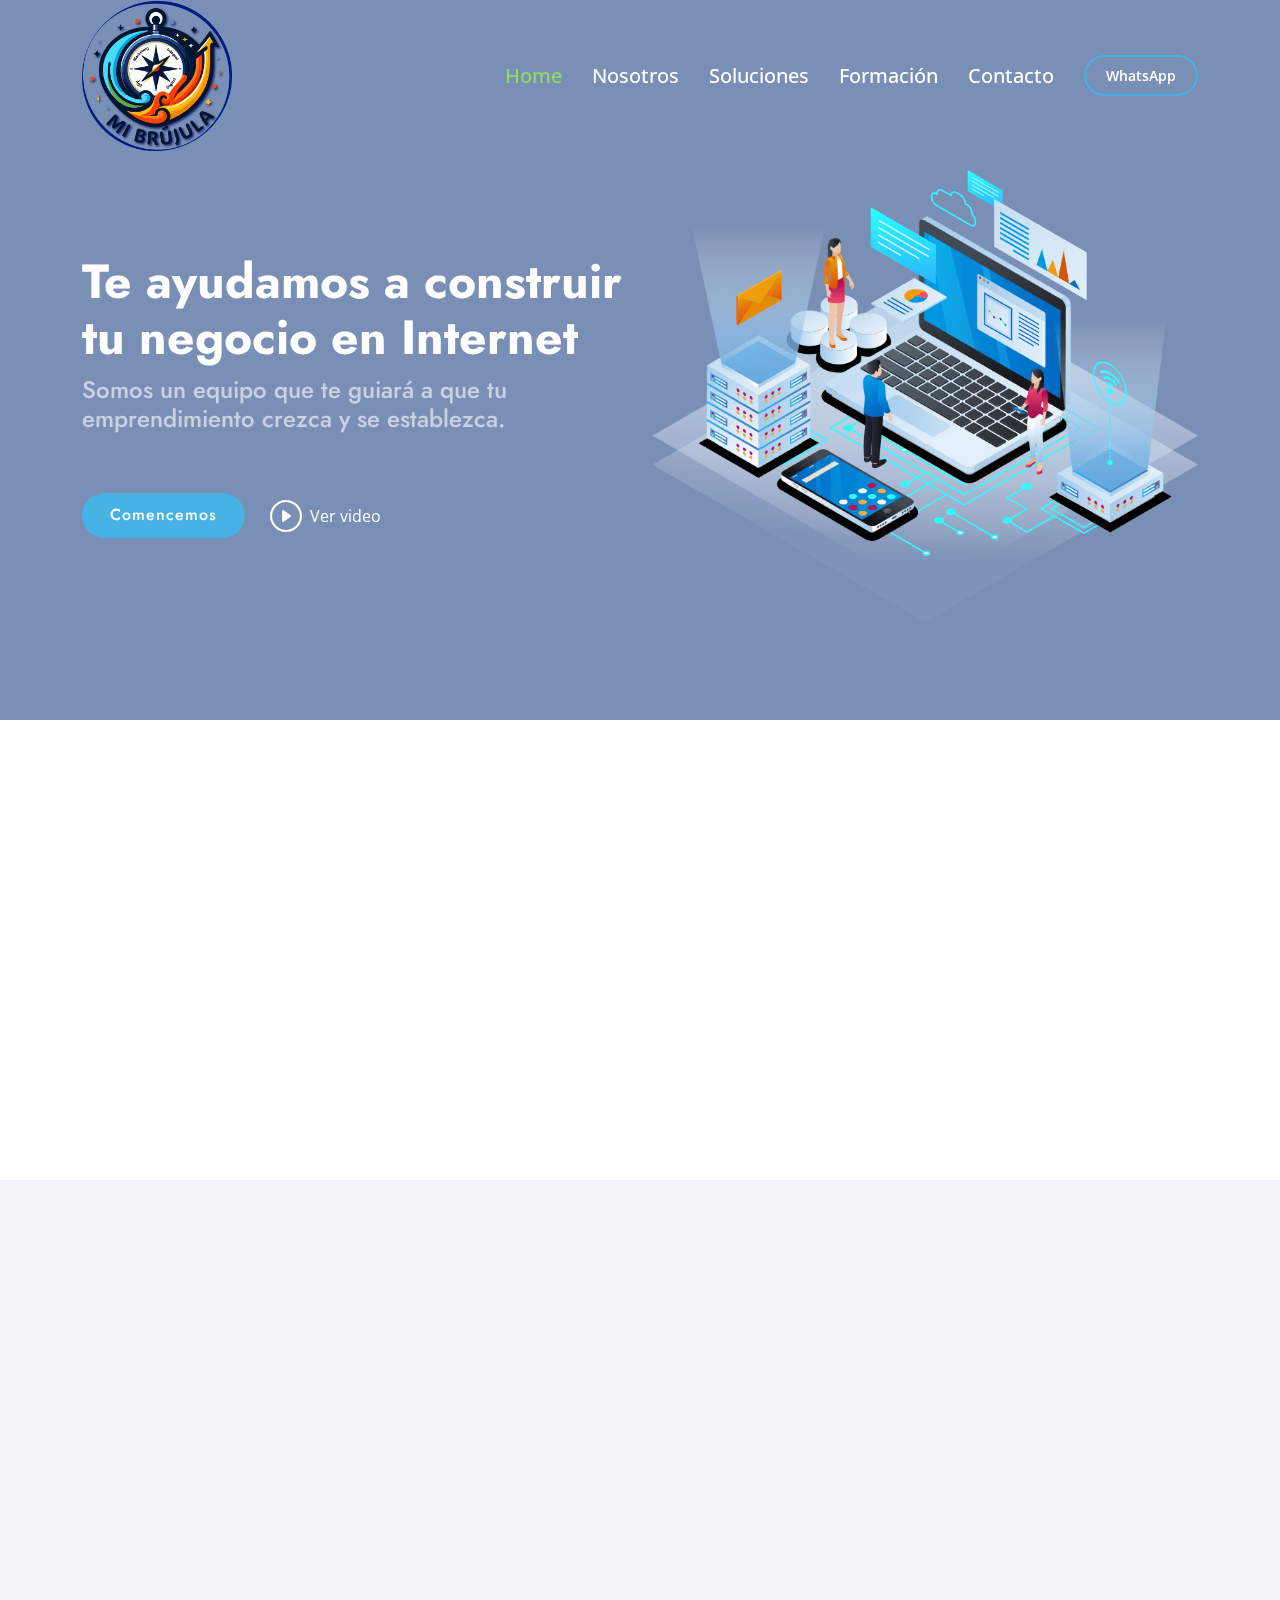
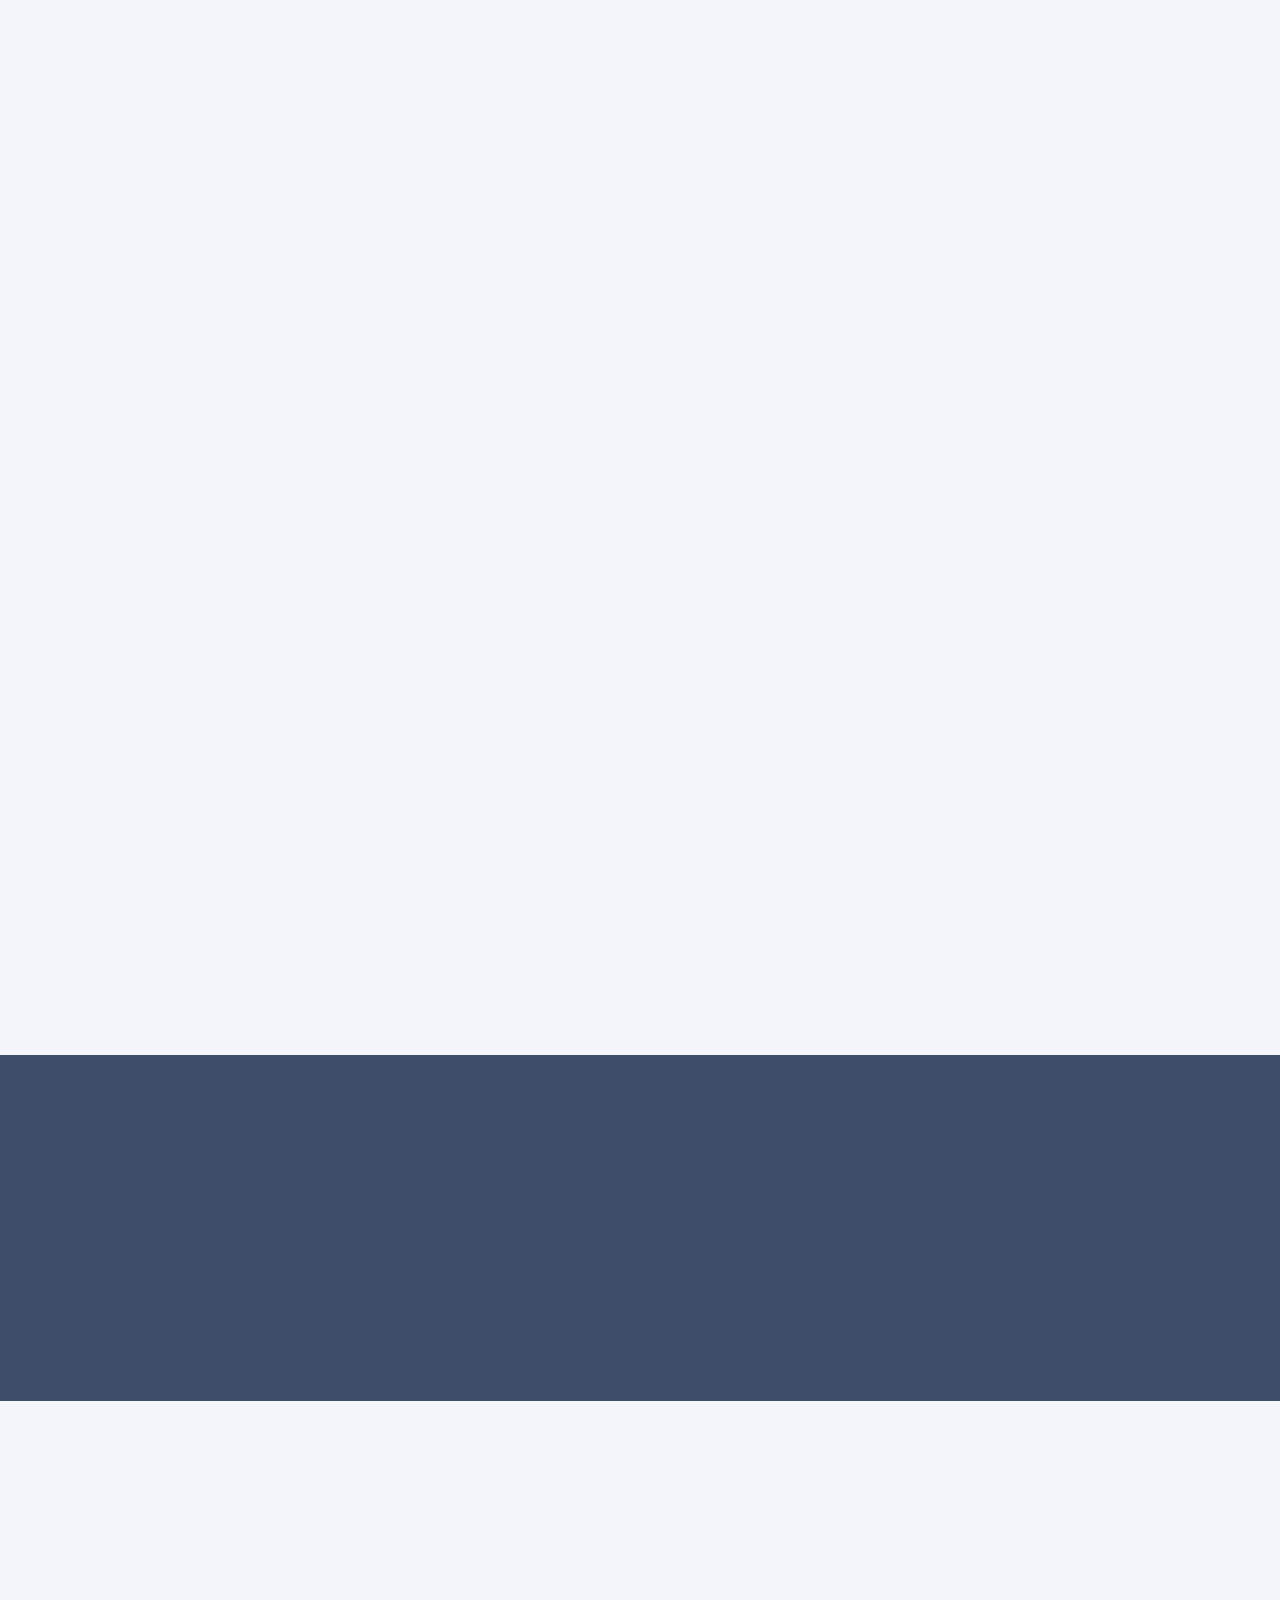
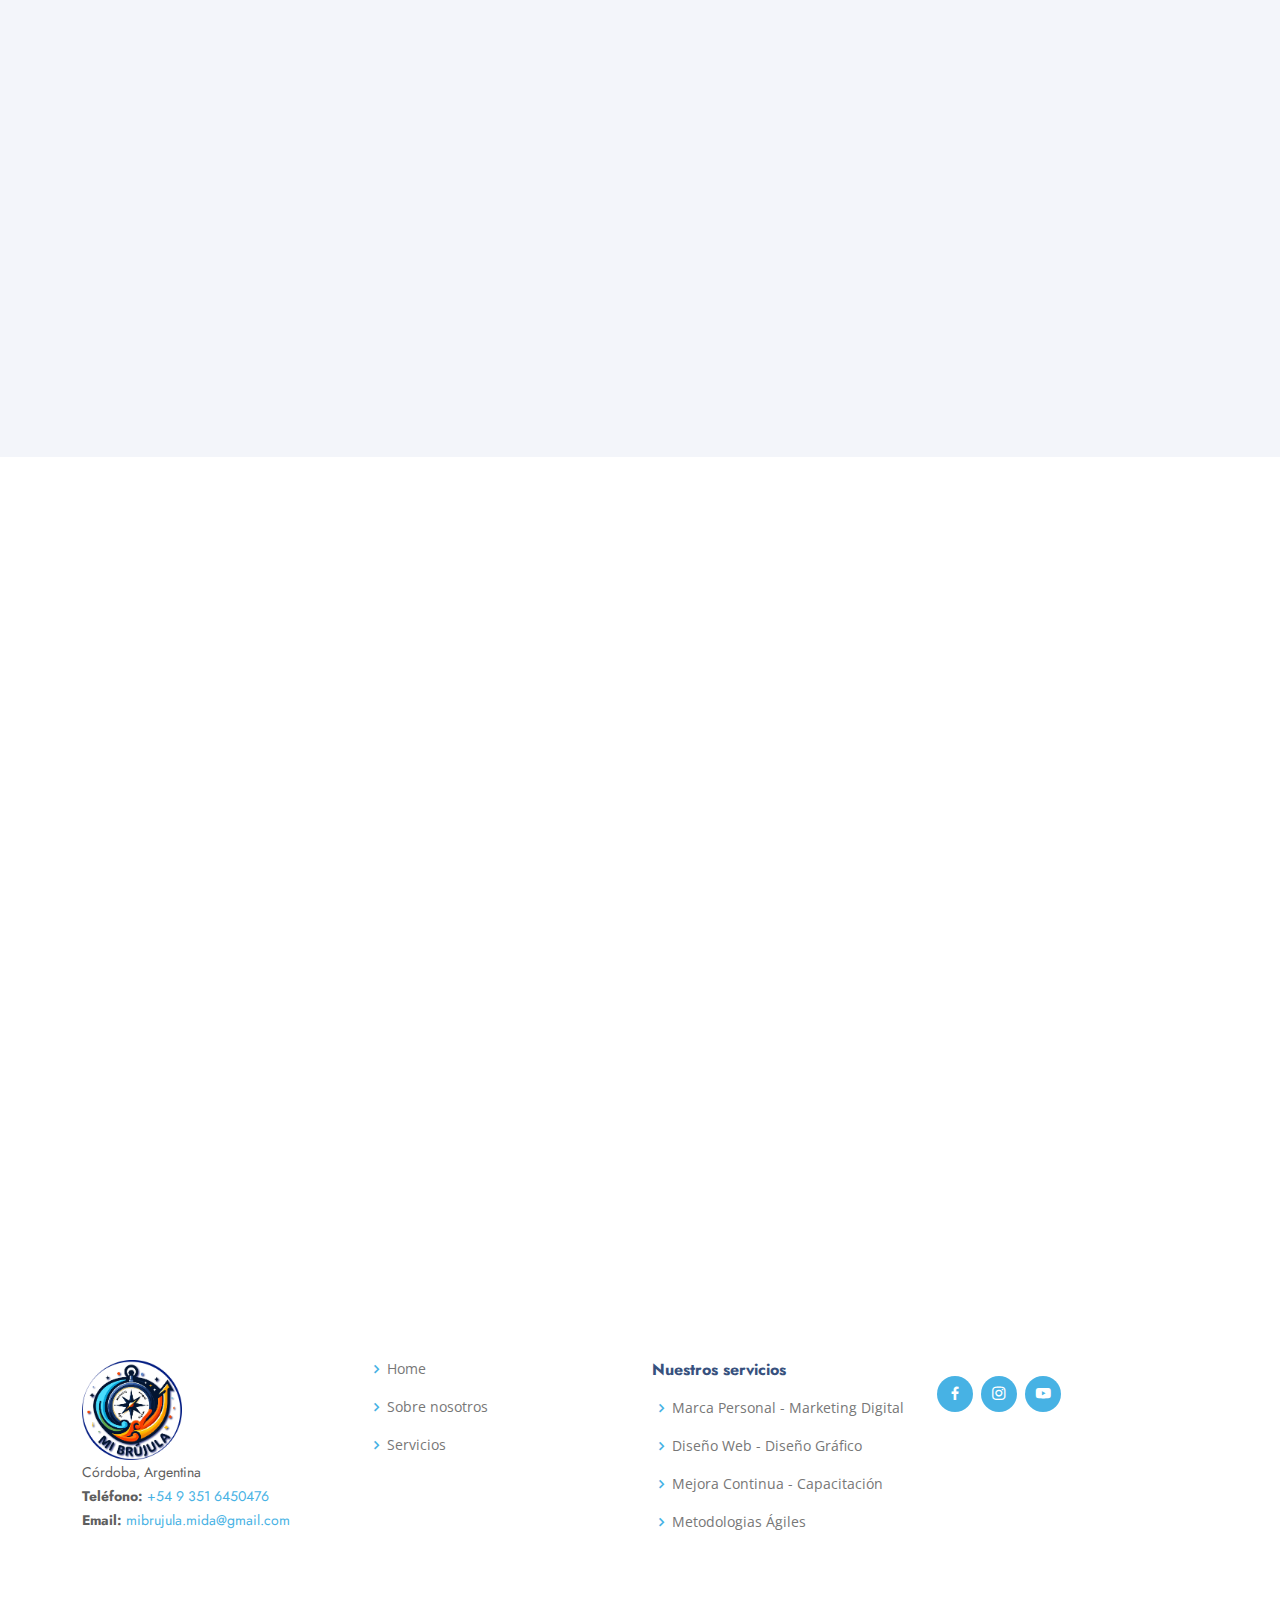
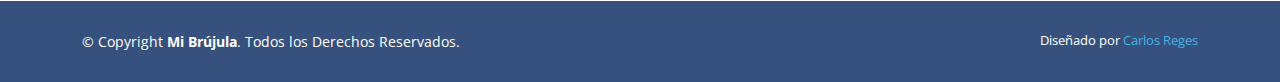
<file: index.html>
<!DOCTYPE html>
<html lang="es">
  <head>
    <meta charset="utf-8" />
    <meta content="width=device-width, initial-scale=1.0" name="viewport" />

    <title>Mi Brújula</title>
    <meta content="Mi Brújula" name="Emprendimiento de marketing digital con metodologías ágiles"/>
    <meta content="" name="marketing metodologías ágiles publicidad marca personal" />

    <!-- Favicons -->
    <link href="assets/img/favicon.png" rel="icon" />

    <!-- Google Fonts -->
    <link
      href="https://fonts.googleapis.com/css?family=Open+Sans:300,300i,400,400i,600,600i,700,700i|Jost:300,300i,400,400i,500,500i,600,600i,700,700i|Poppins:300,300i,400,400i,500,500i,600,600i,700,700i"
      rel="stylesheet"
    />

    <!-- Vendor CSS Files -->
    <link href="assets/vendor/aos/aos.css" rel="stylesheet" />
    <link
      href="assets/vendor/bootstrap/css/bootstrap.min.css"
      rel="stylesheet"
    />
    <link
      href="assets/vendor/bootstrap-icons/bootstrap-icons.css"
      rel="stylesheet"
    />
    <link href="assets/vendor/boxicons/css/boxicons.min.css" rel="stylesheet" />
    <link
      href="assets/vendor/glightbox/css/glightbox.min.css"
      rel="stylesheet"
    />
    <link href="assets/vendor/remixicon/remixicon.css" rel="stylesheet" />
    <link href="assets/vendor/swiper/swiper-bundle.min.css" rel="stylesheet" />

    <!-- Template Main CSS File -->
    <link href="assets/css/style.css" rel="stylesheet" />
  </head>

  <body>
    <!-- ======= Header ======= -->
    <header id="header" class="fixed-top">
      <div class="container d-flex align-items-center">
        <!-- <h1 class="logo me-auto"><a href="index.html">Brújula</a></h1> -->
        <!-- Uncomment below if you prefer to use an image logo -->
        <a href="index.html" class="logo me-auto">
          <img src="assets/img/logo.webp" alt="logo" class="img-fluid"/>
        </a>
        <nav id="navbar" class="navbar">
          <ul>
            <li><a class="nav-link scrollto active" href="#hero">Home</a></li>
            <li><a class="nav-link scrollto" href="#about">Nosotros</a></li>
            <li><a class="nav-link scrollto" href="#services">Soluciones</a></li>
            <li><a class="nav-link scrollto" href="educa.html">Formación</a></li>
            <!-- <li class="dropdown"><a href="#"><span>Drop Down</span> <i class="bi bi-chevron-down"></i></a>
            <ul>
              <li><a href="#">Drop Down 1</a></li>
              <li class="dropdown"><a href="#"><span>Deep Drop Down</span> <i class="bi bi-chevron-right"></i></a>
                <ul>
                  <li><a href="#">Deep Drop Down 1</a></li>
                  <li><a href="#">Deep Drop Down 2</a></li>
                  <li><a href="#">Deep Drop Down 3</a></li>
                  <li><a href="#">Deep Drop Down 4</a></li>
                  <li><a href="#">Deep Drop Down 5</a></li>
                </ul>
              </li>
              <li><a href="#">Drop Down 2</a></li>
              <li><a href="#">Drop Down 3</a></li>
              <li><a href="#">Drop Down 4</a></li>
            </ul>
          </li>-->
            <li><a class="nav-link scrollto" href="#contact">Contacto</a></li>
            <li><a class="getstarted scrollto" href="https://wa.link/gm3c4t" target="_blank">WhatsApp</a></li>
          </ul>
          <i class="bi bi-list mobile-nav-toggle"></i>
        </nav>
        <!-- .navbar -->
      </div>
    </header>
    <!-- End Header -->

    <!-- ======= Hero Section ======= -->
    <section id="hero" class="d-flex align-items-center">
      <div class="container">
        <div class="row">
          <div
            class="col-lg-6 d-flex flex-column justify-content-center pt-4 pt-lg-0 order-2 order-lg-1"
            data-aos="fade-up"
            data-aos-delay="200"
          >
            <h1>Te ayudamos a construir tu negocio en Internet</h1>
            <h2>
              Somos un equipo que te guiará a que tu emprendimiento crezca y se
              establezca.
            </h2>
            <div class="d-flex justify-content-center justify-content-lg-start">
              <a href="#about" class="btn-get-started scrollto">Comencemos</a>
              <a
                href="https://youtu.be/iDxR9Uq0t2k"
                class="glightbox btn-watch-video"
                ><i class="bi bi-play-circle"></i><span>Ver video</span></a
              >
            </div>
          </div>
          <div
            class="col-lg-6 order-1 order-lg-2 hero-img"
            data-aos="zoom-in"
            data-aos-delay="200"
          >
            <img
              src="assets/img/hero-img.png"
              class="img-fluid animated"
              alt=""
            />
          </div>
        </div>
      </div>
    </section>
    <!-- End Hero -->

    <main id="main">
      <!-- ======= Clients Section ======= 
    <section id="clients" class="clients section-bg">
      <div class="container">

        <div class="row" data-aos="zoom-in">

          <div class="col-lg-2 col-md-4 col-6 d-flex align-items-center justify-content-center">
            <img src="assets/img/clients/client-1.png" class="img-fluid" alt="">
          </div>

          <div class="col-lg-2 col-md-4 col-6 d-flex align-items-center justify-content-center">
            <img src="assets/img/clients/client-2.png" class="img-fluid" alt="">
          </div>

          <div class="col-lg-2 col-md-4 col-6 d-flex align-items-center justify-content-center">
            <img src="assets/img/clients/client-3.png" class="img-fluid" alt="">
          </div>

          <div class="col-lg-2 col-md-4 col-6 d-flex align-items-center justify-content-center">
            <img src="assets/img/clients/client-4.png" class="img-fluid" alt="">
          </div>

          <div class="col-lg-2 col-md-4 col-6 d-flex align-items-center justify-content-center">
            <img src="assets/img/clients/client-5.png" class="img-fluid" alt="">
          </div>

          <div class="col-lg-2 col-md-4 col-6 d-flex align-items-center justify-content-center">
            <img src="assets/img/clients/client-6.png" class="img-fluid" alt="">
          </div>

        </div>

      </div>
    </section> End Cliens Section -->

      <!-- ======= About Us Section ======= -->
      <section id="about" class="about">
        <div class="container" data-aos="fade-up">
          <div class="section-title">
            <h2>Sobre nosotros</h2>
          </div>

          <div class="row content">
            <div class="col-lg-6">
              <p>
                Marketing Integral Digital Agile - MIDA
                Somos un equipo de profesionales en cada área: diseño gráfico y
                web, marketing digital, recursos multimedia y metodologías ágiles, con el propósito
                de guiarte a que tu emprendimiento, centrado en tu User Persona. tenga
                Acompañamos a todos los rubros que necesiten consolidar su presencia en los entornos digitales, 
                y se establezca comercialmente, logrando nuevas metas. Más Ventas, más propectos, comunidad.
                
              </p>
              <a href="#contact" class="btn-learn-more">Contáctanos</a>
            </div>
            <div class="col-lg-6 pt-4 pt-lg-0">
              <ul>
                <li>
                  <i class="ri-check-double-line"></i> Tendrás un sitio web con
                  dominio personalizado (www.tunombre.com).
                </li>
                <li>
                  <i class="ri-check-double-line"></i> Te guiaremos a crear
                  campañas publicitarias para afianzar tu marca personal.
                </li>
                <li>
                  <i class="ri-check-double-line"></i> Recibirás capacitación para
                  manejar las redes sociales con profesionalismo y actualizadas.
                </li>
              </ul>
            </div>
          </div>
        </div>
      </section>
      <!-- End About Us Section -->

      <!-- ======= Why Us Section ======= -->
      <section id="why-us" class="why-us section-bg">
        <div class="container-fluid" data-aos="fade-up">
          <div class="row">
            <div
              class="col-lg-7 d-flex flex-column justify-content-center align-items-stretch order-2 order-lg-1"
            >
              <div class="content">
                <h3>
                  Te ofrecemos acompañamiento y asesoría
                  <strong>profesional e integral</strong>
                </h3>
                <p>
                  Si aún no sabes cómo levantar tu negocio, aumentar tus ventas,
                  tener más clientes o mejorar tu marca personal, te brindamos
                  espacios para ayudarte en tu emprendimiento.
                </p>
              </div>
              <div class="accordion-list">
                <ul>
                  <li>
                    <a
                      data-bs-toggle="collapse"
                      class="collapse"
                      data-bs-target="#accordion-list-1">
                      <span>1</span> ¿Qué tipo de asesoría ofrecen?
                      <i class="bx bx-chevron-down icon-show"></i>
                      <i class="bx bx-chevron-up icon-close"></i>
                    </a>
                    <div
                      id="accordion-list-1"
                      class="collapse show"
                      data-bs-parent=".accordion-list">
                      <p>
                        Te ayudaremos con el tipo de campaña que tu
                        emprendimiento necesita, considerando a tu cliente ideal,
                         la presencia en redes sociales,
                        el diseño de página web y con dominio personalizado,
                        además de mejorar tu marca personal.
                      </p>
                    </div>
                  </li>

                  <li>
                    <a
                      data-bs-toggle="collapse"
                      data-bs-target="#accordion-list-2"
                      class="collapsed">
                      <span>2</span> ¿Puedo elegir entre distintos planes?
                      <i class="bx bx-chevron-down icon-show"></i
                      ><i class="bx bx-chevron-up icon-close"></i>
                    </a>
                    <div
                      id="accordion-list-2"
                      class="collapse"
                      data-bs-parent=".accordion-list">
                      <p>
                        Por supuesto, nosotros ofreceremos las distintas
                        posibilidades y programas que necesita tu
                        emprendimiento, tú decides cuál elegir y la que se
                        adapte a lo que deseas.
                      </p>
                    </div>
                  </li>
                  <li>
                    <a
                      data-bs-toggle="collapse"
                      data-bs-target="#accordion-list-3"
                      class="collapsed"
                      ><span>3</span> ¿Y si no me funciona o no da resultados?
                      <i class="bx bx-chevron-down icon-show"></i>
                      <i class="bx bx-chevron-up icon-close"></i>
                    </a>
                    <div
                      id="accordion-list-3"
                      class="collapse"
                      data-bs-parent=".accordion-list">
                      <p>
                        Te mostraremos la forma de medición no sólo del tráfico
                        en la página web (Google Analytics) sino también en cada
                        campaña publicitaria desde las distintas redes sociales
                        (Instagram, Facebook y Google Ads).
                      </p>
                    </div>
                  </li>
                </ul>
              </div>
            </div>
            <div
              class="col-lg-5 align-items-stretch order-1 order-lg-2 img"
              style="background-image: url('assets/img/why-us.png')"
              data-aos="zoom-in"
              data-aos-delay="150">
              &nbsp;
            </div>
          </div>
        </div>
      </section>
      <!-- End Why Us Section -->

      <!-- ======= Skills Section =======
    <section id="skills" class="skills">
      <div class="container" data-aos="fade-up">
        <div class="row">
          <div class="col-lg-6 d-flex align-items-center" data-aos="fade-right" data-aos-delay="100">
            <img src="assets/img/skills.png" class="img-fluid" alt="">
          </div>
          <div class="col-lg-6 pt-4 pt-lg-0 content" data-aos="fade-left" data-aos-delay="100">
            <h3>Voluptatem dignissimos provident quasi corporis voluptates</h3>
            <p class="fst-italic">
              Lorem ipsum dolor sit amet, consectetur adipiscing elit, sed do eiusmod tempor incididunt ut labore et dolore
              magna aliqua.
            </p>
            <div class="skills-content">
              <div class="progress">
                <span class="skill">HTML <i class="val">100%</i></span>
                <div class="progress-bar-wrap">
                  <div class="progress-bar" role="progressbar" aria-valuenow="100" aria-valuemin="0" aria-valuemax="100"></div>
                </div>
              </div>
              <div class="progress">
                <span class="skill">CSS <i class="val">90%</i></span>
                <div class="progress-bar-wrap">
                  <div class="progress-bar" role="progressbar" aria-valuenow="90" aria-valuemin="0" aria-valuemax="100"></div>
                </div>
              </div>
              <div class="progress">
                <span class="skill">JavaScript <i class="val">75%</i></span>
                <div class="progress-bar-wrap">
                  <div class="progress-bar" role="progressbar" aria-valuenow="75" aria-valuemin="0" aria-valuemax="100"></div>
                </div>
              </div>
              <div class="progress">
                <span class="skill">Photoshop <i class="val">55%</i></span>
                <div class="progress-bar-wrap">
                  <div class="progress-bar" role="progressbar" aria-valuenow="55" aria-valuemin="0" aria-valuemax="100"></div>
                </div>
              </div>
            </div>
          </div>
        </div>
      </div>
    </section> End Skills Section -->

      <!-- ======= Services Section ======= -->
      <section id="services" class="services section-bg">
        <div class="container" data-aos="fade-up">
          <div class="section-title">
            <h2>Servicios</h2>
            <p>
              Nuestra asesoría te brindará lo que necesitas para tu emprendimiento. Te acompañaremos en este proceso y te guiaremos al éxito.
            </p>
          </div>

          <div class="row">
            <div
              class="col-xl-3 col-md-6 d-flex align-items-stretch"
              data-aos="zoom-in"
              data-aos-delay="100"
            >
              <div class="icon-box">
                <div class="icon"><i class="bx bxl-dribbble"></i></div>
                <h4><a href="">Marca Personal Marketing Digital</a></h4>
                <p>
                  Aportamos nuestra experiencia para crear una marca que distinga a tu emprendimiento y exprese tu singularidad. Te enseñaremos a hacer campañas web ideadas para tu negocio, que te permitirán captar más clientes e interesados.
                </p>
              </div>
            </div>

            <div
              class="col-xl-3 col-md-6 d-flex align-items-stretch mt-4 mt-md-0"
              data-aos="zoom-in"
              data-aos-delay="200"
            >
              <div class="icon-box">
                <div class="icon"><i class="bx bx-file"></i></div>
                <h4><a href="">Diseño Web Diseño Gráfico</a></h4>
                <p>
                  Una página web personalizada, con dominio propio por un año, además de diseño responsivo para mostrarse en PC, tablets y smartphones. Material audiovisual que te identifique, innovador y estratégico.
                </p>
              </div>
            </div>

            <div
              class="col-xl-3 col-md-6 d-flex align-items-stretch mt-4 mt-xl-0"
              data-aos="zoom-in"
              data-aos-delay="300"
            >
              <div class="icon-box">
                <div class="icon"><i class="bx bx-tachometer"></i></div>
                <h4><a href="">Mejora Continua Capacitación</a></h4>
                <p>
                  El conocimiento y la formación permanente es la herramienta para llevar a tu negocio al siguiente nivel. Capacitación personalizada y asi adquirís el curso que necesitas.
                </p>
              </div>
            </div>

            <div
              class="col-xl-3 col-md-6 d-flex align-items-stretch mt-4 mt-xl-0"
              data-aos="zoom-in"
              data-aos-delay="400"
            >
              <div class="icon-box">
                <div class="icon"><i class="bx bx-layer"></i></div>
                <h4><a href="">Metodologías Ágiles</a></h4>
                <p>
                  12 Principios y 4 Valores centrados en la satisfacción de nuestros clientes, comunicación Cambio, adaptación, simplicidad y mejora continua.
                </p>
              </div>
            </div>
          </div>
        </div>
      </section>
      <!-- End Services Section -->

      <!-- ======= Cta Section ======= -->
      <section id="cta" class="cta">
        <div class="container" data-aos="zoom-in">
          <div class="row">
            <div class="col-lg-9 text-center text-lg-start">
              <h3>Contáctanos</h3>
              <p>
                La oportunidad de que tu emprendimiento crezca y sea exitoso, está al alcance de un clic. Atrévete y contáctanos para que juntos hagamos equipo.
              </p>
            </div>
            <div class="col-lg-3 cta-btn-container text-center">
              <a class="cta-btn align-middle" href="https://wa.link/gm3c4t" target="_blank">Escribinos</a></li>
            </div>
          </div>
        </div>
      </section>
      <!-- End Cta Section -->

      <!-- ======= Portfolio Section ======= 
    <section id="portfolio" class="portfolio">
      <div class="container" data-aos="fade-up">

        <div class="section-title">
          <h2>Actividades</h2>
          <p>Magnam dolores commodi suscipit. Necessitatibus eius consequatur ex aliquid fuga eum quidem. Sit sint consectetur velit. Quisquam quos quisquam cupiditate. Et nemo qui impedit suscipit alias ea. Quia fugiat sit in iste officiis commodi quidem hic quas.</p>
        </div>

        <ul id="portfolio-flters" class="d-flex justify-content-center" data-aos="fade-up" data-aos-delay="100">
          <li data-filter="*" class="filter-active">All</li>
          <li data-filter=".filter-app">App</li>
          <li data-filter=".filter-card">Card</li>
          <li data-filter=".filter-web">Web</li>
        </ul>

        <div class="row portfolio-container" data-aos="fade-up" data-aos-delay="200">

          <div class="col-lg-4 col-md-6 portfolio-item filter-app">
            <div class="portfolio-img"><img src="assets/img/portfolio/portfolio-1.jpg" class="img-fluid" alt=""></div>
            <div class="portfolio-info">
              <h4>App 1</h4>
              <p>App</p>
              <a href="assets/img/portfolio/portfolio-1.jpg" data-gallery="portfolioGallery" class="portfolio-lightbox preview-link" title="App 1"><i class="bx bx-plus"></i></a>
              <a href="portfolio-details.html" class="details-link" title="More Details"><i class="bx bx-link"></i></a>
            </div>
          </div>

          <div class="col-lg-4 col-md-6 portfolio-item filter-web">
            <div class="portfolio-img"><img src="assets/img/portfolio/portfolio-2.jpg" class="img-fluid" alt=""></div>
            <div class="portfolio-info">
              <h4>Web 3</h4>
              <p>Web</p>
              <a href="assets/img/portfolio/portfolio-2.jpg" data-gallery="portfolioGallery" class="portfolio-lightbox preview-link" title="Web 3"><i class="bx bx-plus"></i></a>
              <a href="portfolio-details.html" class="details-link" title="More Details"><i class="bx bx-link"></i></a>
            </div>
          </div>

          <div class="col-lg-4 col-md-6 portfolio-item filter-app">
            <div class="portfolio-img"><img src="assets/img/portfolio/portfolio-3.jpg" class="img-fluid" alt=""></div>
            <div class="portfolio-info">
              <h4>App 2</h4>
              <p>App</p>
              <a href="assets/img/portfolio/portfolio-3.jpg" data-gallery="portfolioGallery" class="portfolio-lightbox preview-link" title="App 2"><i class="bx bx-plus"></i></a>
              <a href="portfolio-details.html" class="details-link" title="More Details"><i class="bx bx-link"></i></a>
            </div>
          </div>

          <div class="col-lg-4 col-md-6 portfolio-item filter-card">
            <div class="portfolio-img"><img src="assets/img/portfolio/portfolio-4.jpg" class="img-fluid" alt=""></div>
            <div class="portfolio-info">
              <h4>Card 2</h4>
              <p>Card</p>
              <a href="assets/img/portfolio/portfolio-4.jpg" data-gallery="portfolioGallery" class="portfolio-lightbox preview-link" title="Card 2"><i class="bx bx-plus"></i></a>
              <a href="portfolio-details.html" class="details-link" title="More Details"><i class="bx bx-link"></i></a>
            </div>
          </div>

          <div class="col-lg-4 col-md-6 portfolio-item filter-web">
            <div class="portfolio-img"><img src="assets/img/portfolio/portfolio-5.jpg" class="img-fluid" alt=""></div>
            <div class="portfolio-info">
              <h4>Web 2</h4>
              <p>Web</p>
              <a href="assets/img/portfolio/portfolio-5.jpg" data-gallery="portfolioGallery" class="portfolio-lightbox preview-link" title="Web 2"><i class="bx bx-plus"></i></a>
              <a href="portfolio-details.html" class="details-link" title="More Details"><i class="bx bx-link"></i></a>
            </div>
          </div>

          <div class="col-lg-4 col-md-6 portfolio-item filter-app">
            <div class="portfolio-img"><img src="assets/img/portfolio/portfolio-6.jpg" class="img-fluid" alt=""></div>
            <div class="portfolio-info">
              <h4>App 3</h4>
              <p>App</p>
              <a href="assets/img/portfolio/portfolio-6.jpg" data-gallery="portfolioGallery" class="portfolio-lightbox preview-link" title="App 3"><i class="bx bx-plus"></i></a>
              <a href="portfolio-details.html" class="details-link" title="More Details"><i class="bx bx-link"></i></a>
            </div>
          </div>

          <div class="col-lg-4 col-md-6 portfolio-item filter-card">
            <div class="portfolio-img"><img src="assets/img/portfolio/portfolio-7.jpg" class="img-fluid" alt=""></div>
            <div class="portfolio-info">
              <h4>Card 1</h4>
              <p>Card</p>
              <a href="assets/img/portfolio/portfolio-7.jpg" data-gallery="portfolioGallery" class="portfolio-lightbox preview-link" title="Card 1"><i class="bx bx-plus"></i></a>
              <a href="portfolio-details.html" class="details-link" title="More Details"><i class="bx bx-link"></i></a>
            </div>
          </div>

          <div class="col-lg-4 col-md-6 portfolio-item filter-card">
            <div class="portfolio-img"><img src="assets/img/portfolio/portfolio-8.jpg" class="img-fluid" alt=""></div>
            <div class="portfolio-info">
              <h4>Card 3</h4>
              <p>Card</p>
              <a href="assets/img/portfolio/portfolio-8.jpg" data-gallery="portfolioGallery" class="portfolio-lightbox preview-link" title="Card 3"><i class="bx bx-plus"></i></a>
              <a href="portfolio-details.html" class="details-link" title="More Details"><i class="bx bx-link"></i></a>
            </div>
          </div>

          <div class="col-lg-4 col-md-6 portfolio-item filter-web">
            <div class="portfolio-img"><img src="assets/img/portfolio/portfolio-9.jpg" class="img-fluid" alt=""></div>
            <div class="portfolio-info">
              <h4>Web 3</h4>
              <p>Web</p>
              <a href="assets/img/portfolio/portfolio-9.jpg" data-gallery="portfolioGallery" class="portfolio-lightbox preview-link" title="Web 3"><i class="bx bx-plus"></i></a>
              <a href="portfolio-details.html" class="details-link" title="More Details"><i class="bx bx-link"></i></a>
            </div>
          </div>

        </div>

      </div>
    </section> End Portfolio Section -->

      <!-- ======= Team Section ======= -->
      <section id="team" class="team section-bg">
        <div class="container" data-aos="fade-up">
          <div class="section-title">
            <h2>Integrantes</h2>
          </div>

          <div class="row">
            <div class="col-lg-4" data-aos="zoom-in" data-aos-delay="100">
              <div class="member d-flex align-items-start">
                <div class="pic">
                  <img
                    
                    class="img-fluid"
                    alt=""
                  />
                </div>
                <div class="member-info">
                  <h4>Natalia Sahade</h4>
                  <span>Community Manager</span>
                  <p>
                    Licenciada en Psicología y con experiencia en Marketing Digital, Redes Sociales y Campañas Publicitarias. Coach Ontológica con especialización en Metodologías Agiles. Formación en Diseño Web, Diseño UX/UI y Diseño gráfico. <br><i>"Me apasiona asesorar y acompañar a las personas y organizaciones a lograr su mejor versión, descubriendo y desplegando su potencial"</i>. 
                  </p>
                  <div class="social">
                    <a href="" target="_blank"><i class="ri-twitter-fill"></i></a>
                    <a href="" target="_blank"><i class="ri-facebook-fill"></i></a>
                    <a href="" target="_blank"><i class="ri-instagram-fill"></i></a>
                    <a href="" target="_blank"> <i class="ri-linkedin-box-fill"></i> </a>
                  </div>
                </div>
              </div>
            </div>

            <div
              class="col-lg-4 mt-4 mt-lg-0"
              data-aos="zoom-in"
              data-aos-delay="200"
            >
              <div class="member d-flex align-items-start">

                <div class="member-info">
                  <h4>Carlos Reges</h4>
                  <span>Desarrollador Web</span>
                  <p>
                    Programador web con experiencia en Diseño gráfico. Especializado en JavaScript, Java, MySQL, MongoDB, Illustrator, Photoshop, entre otros. <br><i>"Además de ser docente con años de experiencia, soy apasionado por la innovación y el aprendizaje continuo en muchas áreas. Me gustan las nuevas tecnologías y utilizo herramientas digitales para la creación de logos, imágenes, páginas web, aplicaciones, entre otros.</i>
                  </p>
                  <div class="social">
                    <a href="https://twitter.com/CarlosReges" target="_blank"><i class="ri-twitter-fill"></i></a>
                    <a href="https://carlosreges.com.ar" target="_blank"><i class="ri-terminal-box-fill" ></i></a>
                    <a href="https://github.com/carlosreges"><i class="ri-github-fill" target="_blank"></i></a>
                    <a href="https://linkedin.com/in/carlosreges" target="_blank"> <i class="ri-linkedin-box-fill"></i> </a>
                  </div>
                </div>
              </div>
            </div>

            <div
              class="col-lg-4 mt-4 mt-lg-0"
              data-aos="zoom-in"
              data-aos-delay="300"
            >
              <div class="member d-flex align-items-start">
                
                <div class="member-info">
                  <h4>Nuestro cliente</h4>
                  <span>Profesional, emprendedor, ONG, startup, negocios en general</span>
                  <p>
                    Creemos en el trabajo en equipo y tú eres parte fundamental del proceso creativo. 
                    Por eso, te incluimos como miembro de nuestro equipo desde el inicio del proyecto. <br>
                    Juntos exploraremos ideas y construiremos la mejor estrategia para lograr tus metas. Ofrecemos nuestra experiencia y creatividad, tú aportarás conocimiento y visión única.<br>
                    El resultado: <strong>una campaña única y exitosa, hecha a tu medida.</strong><br>
                    ¿Estás listo para trabajar en equipo?
                  </p>
                  <!--<div class="social">
                    <a href="" target="_blank"><i class="ri-twitter-fill"></i></a>
                    <a href="" target="_blank"><i class="ri-facebook-fill"></i></a>
                    <a href="" target="_blank"><i class="ri-instagram-fill"></i></a>
                    <a href="" target="_blank"> <i class="ri-linkedin-box-fill"></i> </a>
                  </div>-->
                </div>
              </div>
            </div>
          </div>
        </div>
      </section>
      <!-- End Team Section -->

      <!-- ======= Pricing Section ======= 
    <section id="pricing" class="pricing">
      <div class="container" data-aos="fade-up">

        <div class="section-title">
          <h2>Pricing</h2>
          <p>Magnam dolores commodi suscipit. Necessitatibus eius consequatur ex aliquid fuga eum quidem. Sit sint consectetur velit. Quisquam quos quisquam cupiditate. Et nemo qui impedit suscipit alias ea. Quia fugiat sit in iste officiis commodi quidem hic quas.</p>
        </div>

        <div class="row">

          <div class="col-lg-4" data-aos="fade-up" data-aos-delay="100">
            <div class="box">
              <h3>Free Plan</h3>
              <h4><sup>$</sup>0<span>per month</span></h4>
              <ul>
                <li><i class="bx bx-check"></i> Quam adipiscing vitae proin</li>
                <li><i class="bx bx-check"></i> Nec feugiat nisl pretium</li>
                <li><i class="bx bx-check"></i> Nulla at volutpat diam uteera</li>
                <li class="na"><i class="bx bx-x"></i> <span>Pharetra massa massa ultricies</span></li>
                <li class="na"><i class="bx bx-x"></i> <span>Massa ultricies mi quis hendrerit</span></li>
              </ul>
              <a href="#" class="buy-btn">Get Started</a>
            </div>
          </div>

          <div class="col-lg-4 mt-4 mt-lg-0" data-aos="fade-up" data-aos-delay="200">
            <div class="box featured">
              <h3>Business Plan</h3>
              <h4><sup>$</sup>29<span>per month</span></h4>
              <ul>
                <li><i class="bx bx-check"></i> Quam adipiscing vitae proin</li>
                <li><i class="bx bx-check"></i> Nec feugiat nisl pretium</li>
                <li><i class="bx bx-check"></i> Nulla at volutpat diam uteera</li>
                <li><i class="bx bx-check"></i> Pharetra massa massa ultricies</li>
                <li><i class="bx bx-check"></i> Massa ultricies mi quis hendrerit</li>
              </ul>
              <a href="#" class="buy-btn">Get Started</a>
            </div>
          </div>

          <div class="col-lg-4 mt-4 mt-lg-0" data-aos="fade-up" data-aos-delay="300">
            <div class="box">
              <h3>Developer Plan</h3>
              <h4><sup>$</sup>49<span>per month</span></h4>
              <ul>
                <li><i class="bx bx-check"></i> Quam adipiscing vitae proin</li>
                <li><i class="bx bx-check"></i> Nec feugiat nisl pretium</li>
                <li><i class="bx bx-check"></i> Nulla at volutpat diam uteera</li>
                <li><i class="bx bx-check"></i> Pharetra massa massa ultricies</li>
                <li><i class="bx bx-check"></i> Massa ultricies mi quis hendrerit</li>
              </ul>
              <a href="#" class="buy-btn">Get Started</a>
            </div>
          </div>

        </div>

      </div>
    </section> End Pricing Section -->

      <!-- ======= Frequently Asked Questions Section ======= 
    <section id="faq" class="faq section-bg">
      <div class="container" data-aos="fade-up">

        <div class="section-title">
          <h2>Frequently Asked Questions</h2>
          <p>Magnam dolores commodi suscipit. Necessitatibus eius consequatur ex aliquid fuga eum quidem. Sit sint consectetur velit. Quisquam quos quisquam cupiditate. Et nemo qui impedit suscipit alias ea. Quia fugiat sit in iste officiis commodi quidem hic quas.</p>
        </div>

        <div class="faq-list">
          <ul>
            <li data-aos="fade-up" data-aos-delay="100">
              <i class="bx bx-help-circle icon-help"></i> <a data-bs-toggle="collapse" class="collapse" data-bs-target="#faq-list-1">Non consectetur a erat nam at lectus urna duis? <i class="bx bx-chevron-down icon-show"></i><i class="bx bx-chevron-up icon-close"></i></a>
              <div id="faq-list-1" class="collapse show" data-bs-parent=".faq-list">
                <p>
                  Feugiat pretium nibh ipsum consequat. Tempus iaculis urna id volutpat lacus laoreet non curabitur gravida. Venenatis lectus magna fringilla urna porttitor rhoncus dolor purus non.
                </p>
              </div>
            </li>

            <li data-aos="fade-up" data-aos-delay="200">
              <i class="bx bx-help-circle icon-help"></i> <a data-bs-toggle="collapse" data-bs-target="#faq-list-2" class="collapsed">Feugiat scelerisque varius morbi enim nunc? <i class="bx bx-chevron-down icon-show"></i><i class="bx bx-chevron-up icon-close"></i></a>
              <div id="faq-list-2" class="collapse" data-bs-parent=".faq-list">
                <p>
                  Dolor sit amet consectetur adipiscing elit pellentesque habitant morbi. Id interdum velit laoreet id donec ultrices. Fringilla phasellus faucibus scelerisque eleifend donec pretium. Est pellentesque elit ullamcorper dignissim. Mauris ultrices eros in cursus turpis massa tincidunt dui.
                </p>
              </div>
            </li>

            <li data-aos="fade-up" data-aos-delay="300">
              <i class="bx bx-help-circle icon-help"></i> <a data-bs-toggle="collapse" data-bs-target="#faq-list-3" class="collapsed">Dolor sit amet consectetur adipiscing elit? <i class="bx bx-chevron-down icon-show"></i><i class="bx bx-chevron-up icon-close"></i></a>
              <div id="faq-list-3" class="collapse" data-bs-parent=".faq-list">
                <p>
                  Eleifend mi in nulla posuere sollicitudin aliquam ultrices sagittis orci. Faucibus pulvinar elementum integer enim. Sem nulla pharetra diam sit amet nisl suscipit. Rutrum tellus pellentesque eu tincidunt. Lectus urna duis convallis convallis tellus. Urna molestie at elementum eu facilisis sed odio morbi quis
                </p>
              </div>
            </li>

            <li data-aos="fade-up" data-aos-delay="400">
              <i class="bx bx-help-circle icon-help"></i> <a data-bs-toggle="collapse" data-bs-target="#faq-list-4" class="collapsed">Tempus quam pellentesque nec nam aliquam sem et tortor consequat? <i class="bx bx-chevron-down icon-show"></i><i class="bx bx-chevron-up icon-close"></i></a>
              <div id="faq-list-4" class="collapse" data-bs-parent=".faq-list">
                <p>
                  Molestie a iaculis at erat pellentesque adipiscing commodo. Dignissim suspendisse in est ante in. Nunc vel risus commodo viverra maecenas accumsan. Sit amet nisl suscipit adipiscing bibendum est. Purus gravida quis blandit turpis cursus in.
                </p>
              </div>
            </li>

            <li data-aos="fade-up" data-aos-delay="500">
              <i class="bx bx-help-circle icon-help"></i> <a data-bs-toggle="collapse" data-bs-target="#faq-list-5" class="collapsed">Tortor vitae purus faucibus ornare. Varius vel pharetra vel turpis nunc eget lorem dolor? <i class="bx bx-chevron-down icon-show"></i><i class="bx bx-chevron-up icon-close"></i></a>
              <div id="faq-list-5" class="collapse" data-bs-parent=".faq-list">
                <p>
                  Laoreet sit amet cursus sit amet dictum sit amet justo. Mauris vitae ultricies leo integer malesuada nunc vel. Tincidunt eget nullam non nisi est sit amet. Turpis nunc eget lorem dolor sed. Ut venenatis tellus in metus vulputate eu scelerisque.
                </p>
              </div>
            </li>

          </ul>
        </div>

      </div>
    </section> End Frequently Asked Questions Section -->

      <!-- ======= Contact Section ======= -->
      <section id="contact" class="contact">
        <div class="container" data-aos="fade-up">
          <div class="section-title">
            <h2>Contáctanos</h2>
          </div>

          <div class="row">
            <div class="col-lg-5 d-flex align-items-stretch">
              <div class="info">
                <div class="address">
                  <i class="bi bi-geo-alt"></i>
                  <h4>Dirección:</h4>
                  <p>Córdoba, Argentina</p>
                </div>

                <div class="email">
                  <i class="bi bi-envelope"></i>
                  <h4>Correo electrónico:</h4>
                  <p><a href="mailto:mibrujula.mida@gmail.com" target="_blank">mibrujula.mida@gmail.com</a></p>
                </div>

                <div class="phone">
                  <i class="bi bi-phone"></i>
                  <h4>Teléfono:</h4>
                  <p><a href="tel:+5493516450476">+54 9 351 6450476</a></p>
                </div>

                <iframe
                  src="https://www.google.com/maps/embed?pb=!1m18!1m12!1m3!1d8952.352656104846!2d-64.18602304428163!3d-31.416858646470192!2m3!1f0!2f0!3f0!3m2!1i1024!2i768!4f13.1!3m3!1m2!1s0x9432a283bf176cbf%3A0xf4984badf877e8e4!2sAv.%20V%C3%A9lez%20Sarsfield%20152%2C%20X5000%20C%C3%B3rdoba!5e0!3m2!1ses-419!2sar!4v1679947672495!5m2!1ses-419!2sar"
                  frameborder="0"
                  style="border: 0; width: 100%; height: 290px"
                  allowfullscreen
                ></iframe>
              </div>
            </div>

            <div class="col-lg-7 d-flex align-items-stretch"
              data-tf-live="01HN8H21X293WF8XWTB0J5VY6G"></div><script src="//embed.typeform.com/next/embed.js"></script>
              <!-- <form
                action="forms/contact.php"
                method="post"
                role="form"
                class="php-email-form"
              >
                <div class="row">
                  <div class="form-group col-md-6">
                    <label for="name">Nombre y apellido</label>
                    <input
                      type="text"
                      name="name"
                      class="form-control"
                      placeholder="Nombre y apellido"
                      id="name"
                      required
                    />
                  </div>
                  <div class="form-group col-md-6">
                    <label for="name">Correo electrónico</label>
                    <input
                      type="email"
                      class="form-control"
                      name="email"
                      placeholder="e-mail"
                      id="email"
                      required
                    />
                  </div>
                </div>
                <div class="form-group">
                  <label for="name">Motivo:</label>
                  <input
                    type="text"
                    class="form-control"
                    name="subject"
                    placeholder="Motivo del mensaje"
                    id="subject"
                    required
                  />
                </div>
                <div class="form-group">
                  <label for="name">Mensaje:</label>
                  <textarea
                    class="form-control"
                    name="message"
                    placeholder="Escribe aquí tu mensaje"
                    rows="10"
                    required
                  ></textarea>
                </div>
                <div class="my-3">
                  <div class="loading">Loading</div>
                  <div class="error-message"></div>
                  <div class="sent-message">Tu mensaje ha sido enviado.</div>
                </div>
                <div class="text-center">
                  <button type="submit">Enviar mensaje</button>
                </div>
              </form> -->
            </div>
          </div>
        </div>
      </section>
      <!-- End Contact Section -->
    </main>
    <!-- End #main -->

    <!-- ======= Footer ======= -->
    <footer id="footer">
      <!--<div class="footer-newsletter">
      <div class="container">
        <div class="row justify-content-center">
          <div class="col-lg-6">
            <h4>Join Our Newsletter</h4>
            <p>Tamen quem nulla quae legam multos aute sint culpa legam noster magna</p>
            <form action="" method="post">
              <input type="email" name="email"><input type="submit" value="Subscribe">
            </form>
          </div>
        </div>
      </div>
    </div> -->

      <div class="footer-top">
        <div class="container">
          <div class="row">
            <div class="col-lg-3 col-md-6 footer-contact">
              <img src="assets/img/logo.webp" alt="logo" class="img-fluid"/>
              <p>
                Córdoba, Argentina<br />
                <strong>Teléfono:</strong> <a href="tel:+5493516450476"> +54 9 351 6450476</a><br />
                <strong>Email:</strong><a href="mailto:mibrujula.mida@gmail.com" target="_blank"> mibrujula.mida@gmail.com</a><br />
              </p>
            </div>

            <div class="col-lg-3 col-md-6 footer-links">
              <ul>
                <li>
                  <i class="bx bx-chevron-right"></i> 
                  <a href="index.html">Home</a>
                </li>
                <li>
                  <i class="bx bx-chevron-right"></i>
                  <a href="#about">Sobre nosotros</a>
                </li>
                <li>
                  <i class="bx bx-chevron-right"></i> 
                  <a href="#services">Servicios</a>
                </li>
              </ul>
            </div>

            <div class="col-lg-3 col-md-6 footer-links">
              <h4>Nuestros servicios</h4>
              <ul>
                <li>
                  <i class="bx bx-chevron-right"></i> 
                  <a href="#"> Marca Personal - Marketing Digital</a>
                </li>
                <li>
                  <i class="bx bx-chevron-right"></i>
                  <a href="#">Diseño Web - Diseño Gráfico</a>
                </li>
                <li>
                  <i class="bx bx-chevron-right"></i>
                  <a href="#">Mejora Continua - Capacitación</a>
                </li>
                <li>
                  <i class="bx bx-chevron-right"></i>
                  <a href="#">Metodologias Ágiles</a>
                </li>
              </ul>
            </div>

            <div class="col-lg-3 col-md-6 footer-links">
              <div class="social-links mt-3">
                <a href="#" class="facebook" target="_blank"><i class="bx bxl-facebook"></i></a>
                <a href="#" class="instagram" target="_blank"><i class="bx bxl-instagram"></i></a>
                <a href="#" class="youtube" target="_blank"><i class="bx bxl-youtube"></i></a>
                <!-- <a href="#" class="linkedin"><i class="bx bxl-linkedin"></i></a> -->
              </div>
            </div>
          </div>
        </div>
      </div>

      <div class="container footer-bottom clearfix">
        <div class="copyright">
          &copy; Copyright <strong><span>Mi Brújula</span></strong>. Todos los Derechos Reservados.
        </div>
        <div class="credits">
          Diseñado por <a href="https://carlosreges.com.ar/" target="_blank">Carlos Reges</a>
        </div>
      </div>
    </footer>
    <!-- End Footer -->

    <div id="preloader"></div>
    <a
      href="#"
      class="back-to-top d-flex align-items-center justify-content-center"
      ><i class="bi bi-arrow-up-short"></i
    ></a>

    <!-- Vendor JS Files -->
    <script src="assets/vendor/aos/aos.js"></script>
    <script src="assets/vendor/bootstrap/js/bootstrap.bundle.min.js"></script>
    <script src="assets/vendor/glightbox/js/glightbox.min.js"></script>
    <script src="assets/vendor/isotope-layout/isotope.pkgd.min.js"></script>
    <script src="assets/vendor/swiper/swiper-bundle.min.js"></script>
    <script src="assets/vendor/waypoints/noframework.waypoints.js"></script>
    <script src="assets/vendor/php-email-form/validate.js"></script>

    <!-- Template Main JS File -->
    <script src="assets/js/main.js"></script>
  </body>
</html>
</file>
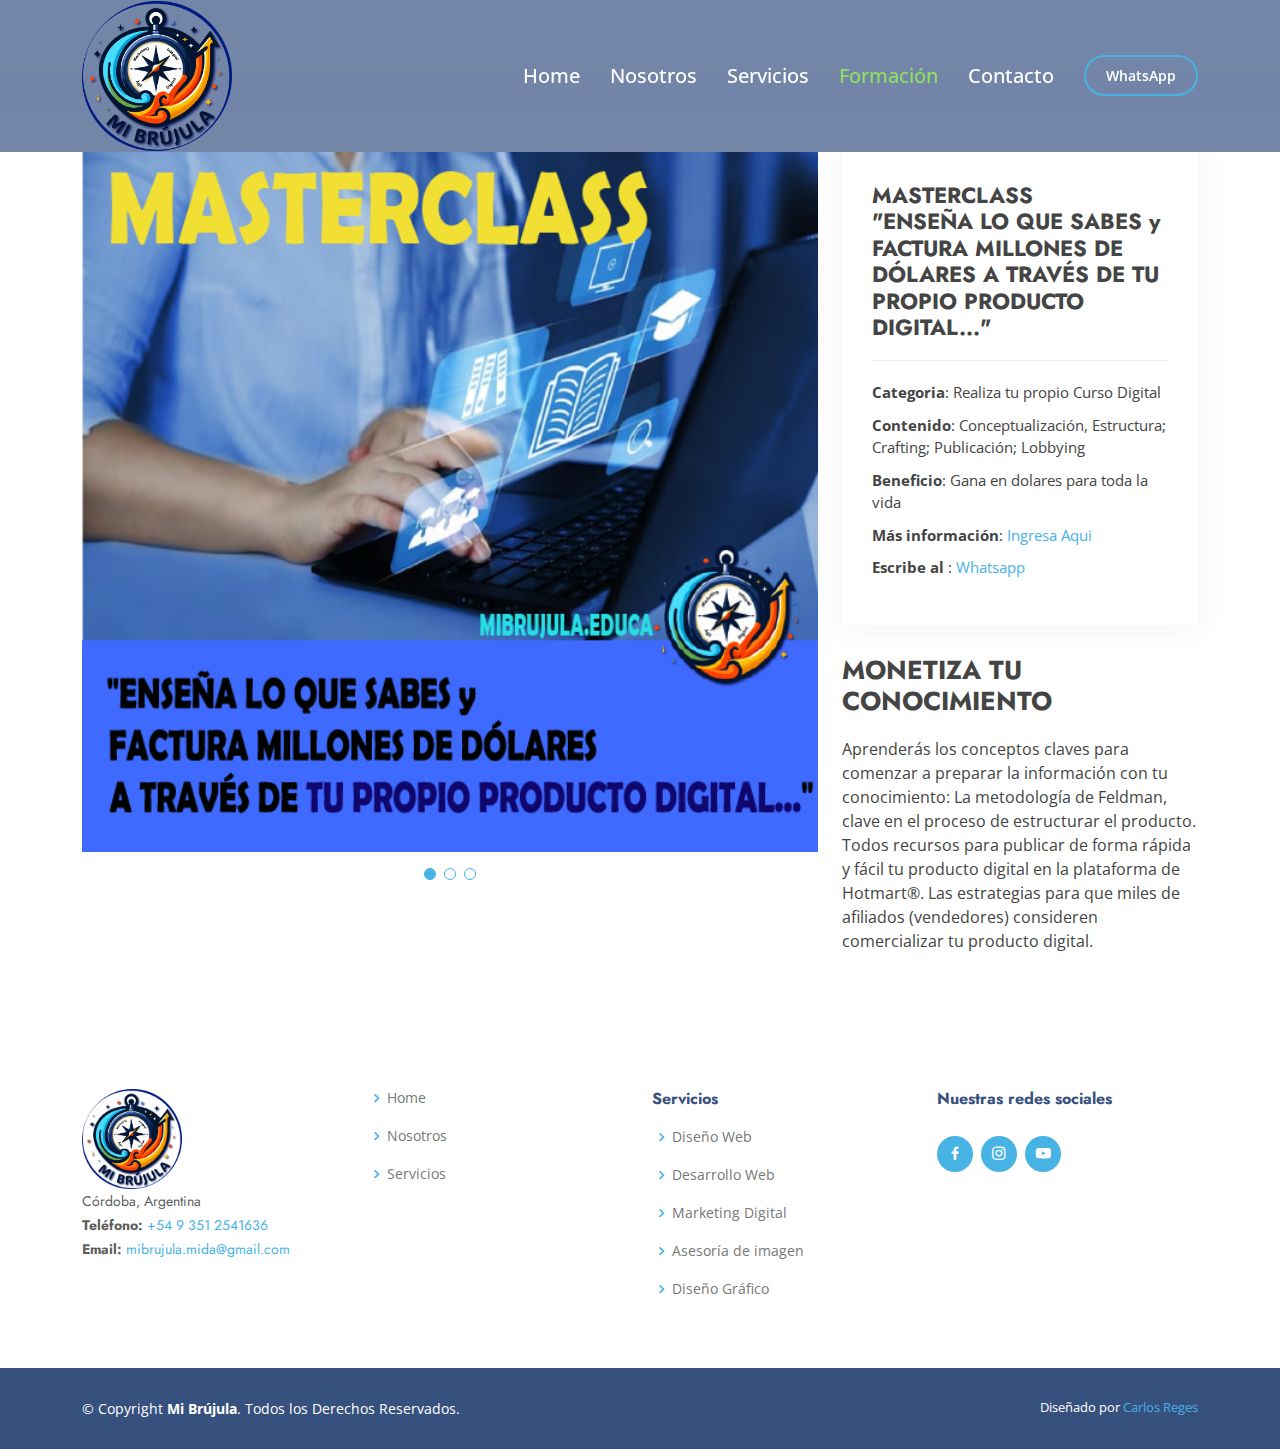
<file: educa.html>
<!DOCTYPE html>
<html lang="es">

<head>
  <meta charset="utf-8">
  <meta content="width=device-width, initial-scale=1.0" name="viewport">

  <title>Mi Brújula / Educa</title>
  <meta content="" name="description">
  <meta content="" name="keywords">

  <!-- Favicons -->
  <link href="assets/img/favicon.png" rel="icon">

  <!-- Google Fonts -->
  <link href="https://fonts.googleapis.com/css?family=Open+Sans:300,300i,400,400i,600,600i,700,700i|Jost:300,300i,400,400i,500,500i,600,600i,700,700i|Poppins:300,300i,400,400i,500,500i,600,600i,700,700i" rel="stylesheet">

  <!-- Vendor CSS Files -->
  <link href="assets/vendor/aos/aos.css" rel="stylesheet">
  <link href="assets/vendor/bootstrap/css/bootstrap.min.css" rel="stylesheet">
  <link href="assets/vendor/bootstrap-icons/bootstrap-icons.css" rel="stylesheet">
  <link href="assets/vendor/boxicons/css/boxicons.min.css" rel="stylesheet">
  <link href="assets/vendor/glightbox/css/glightbox.min.css" rel="stylesheet">
  <link href="assets/vendor/remixicon/remixicon.css" rel="stylesheet">
  <link href="assets/vendor/swiper/swiper-bundle.min.css" rel="stylesheet">

  <!-- Template Main CSS File -->
  <link href="assets/css/style.css" rel="stylesheet">

  <!-- =======================================================
  * Template Name: Arsha
  * Updated: Mar 10 2023 with Bootstrap v5.2.3
  * Template URL: https://bootstrapmade.com/arsha-free-bootstrap-html-template-corporate/
  * Author: BootstrapMade.com
  * License: https://bootstrapmade.com/license/
  ======================================================== -->
</head>

<body>

  <!-- ======= Header ======= -->
  <header id="header" class="fixed-top header-inner-pages">
    <div class="container d-flex align-items-center">

      <!-- <h1 class="logo me-auto"><a href="index.html">Arsha</a></h1> -->
      <!-- Uncomment below if you prefer to use an image logo -->
      <a href="index.html" class="logo me-auto">
          <img src="assets/img/logo.webp" alt="logo" class="img-fluid"/>
      </a>

      <nav id="navbar" class="navbar">
        <ul>
          <li><a class="nav-link scrollto " href="/index.html">Home</a></li>
          <li><a class="nav-link scrollto" href="/index.html#about">Nosotros</a></li>
          <li><a class="nav-link scrollto" href="/index.html#services">Servicios</a></li>
          <li><a class="nav-link  active scrollto" href="/educa.html">Formación</a></li>
          <li><a class="nav-link scrollto" href="/index.html#contact">Contacto</a></li>
          <li><a class="getstarted scrollto" href="https://wa.link/gm3c4t" target="_blank">WhatsApp</a></li>
        </ul>
        <i class="bi bi-list mobile-nav-toggle"></i>
      </nav><!-- .navbar -->

    </div>
  </header><!-- End Header -->

  <main id="main">

    <!-- ======= Breadcrumbs ======= -->
    <section id="breadcrumbs" class="breadcrumbs">
      <div class="container">

        <!-- <ol>
          <li><a href="index.html">Home</a></li>
          <li>Portfolio Details</li>
        </ol>
        <h2>Portfolio Details</h2> -->

      </div>
    </section><!-- End Breadcrumbs -->

    <!-- ======= Portfolio Details Section ======= -->
    <section id="portfolio-details" class="portfolio-details">
      <div class="container">
        <div class="row gy-4">
          <div class="col-lg-8">
            <div class="portfolio-details-slider swiper">
              <div class="swiper-wrapper align-items-center">
                <div class="swiper-slide">
                  <img src="assets/img/portfolio/Educa-online.png" alt="">
                </div>
                <div class="swiper-slide">
                  <img src="assets/img/portfolio/Educa-onlinejoven.png" alt="">
                </div>
                <div class="swiper-slide">
                  <img src="assets/img/portfolio/Educa-onlinemujer.png" alt="">
                </div>
              </div>
              <div class="swiper-pagination"></div>
            </div>
          </div>
          <div class="col-lg-4">
            <div class="portfolio-info">
              <h3>MASTERCLASS <br>
                "ENSEÑA LO QUE SABES y FACTURA MILLONES DE DÓLARES A TRAVÉS DE TU PROPIO PRODUCTO DIGITAL..."</h3>
              <ul>
                <li><strong>Categoria</strong>: Realiza tu propio Curso Digital</li>
                <li><strong>Contenido</strong>: Conceptualización, Estructura; Crafting; Publicación; Lobbying</li>
                <li><strong>Beneficio</strong>: Gana en dolares para toda la vida</li>
                <li><strong>Más información</strong>: <a href="http://www.educa.online/masterclass?ref=X89499830U" target="_blank">Ingresa Aqui</a></li>
                <li><strong>Escribe al </strong>: <a href="https://wa.link/39tb52" target="_blank">Whatsapp</a></li>
              </ul>
            </div>
            <div class="portfolio-description">
              <h2>MONETIZA TU CONOCIMIENTO</h2>
              <p>
                Aprenderás los conceptos claves para comenzar a preparar la información con tu conocimiento: 
                La metodología de Feldman, clave en el proceso de estructurar el producto. 
                Todos recursos para publicar de forma rápida y fácil tu producto digital en la plataforma de Hotmart®. 
                Las estrategias para que miles de afiliados (vendedores) consideren comercializar tu producto digital.
              </p>
            </div>
          </div>
        </div>
      </div>
    </section><!-- End Portfolio Details Section -->

  </main><!-- End #main -->

  <!-- ======= Footer ======= -->
  <footer id="footer">

    <!-- <div class="footer-newsletter">
      <div class="container">
        <div class="row justify-content-center">
          <div class="col-lg-6">
            <h4>Join Our Newsletter</h4>
            <p>Tamen quem nulla quae legam multos aute sint culpa legam noster magna</p>
            <form action="" method="post">
              <input type="email" name="email"><input type="submit" value="Subscribe">
            </form>
          </div>
        </div>
      </div>
    </div> -->

    <div class="footer-top">
      <div class="container">
        <div class="row">
          <div class="col-lg-3 col-md-6 footer-contact">
            <img src="assets/img/logo.webp" alt="logo" class="img-fluid"/>
            <p>
              Córdoba, Argentina<br />
              <strong>Teléfono:</strong> <a href="tel:+5493512541636"> +54 9 351 2541636</a><br />
              <strong>Email:</strong><a href="mailto:mibrujula.mida@gmail.com"> mibrujula.mida@gmail.com</a><br />
            </p>
          </div>
          <div class="col-lg-3 col-md-6 footer-links">
            <ul>
              <li><i class="bx bx-chevron-right"></i> <a href="/index.html">Home</a></li>
              <li><i class="bx bx-chevron-right"></i> <a href="/index.html#about">Nosotros</a></li>
              <li><i class="bx bx-chevron-right"></i> <a href="/index.html#services">Servicios</a></li>
            </ul>
          </div>
          <div class="col-lg-3 col-md-6 footer-links">
            <h4>Servicios</h4>
            <ul>
              <li><i class="bx bx-chevron-right"></i> <a href="#">Diseño Web</a></li>
              <li><i class="bx bx-chevron-right"></i> <a href="#">Desarrollo Web</a></li>
              <li><i class="bx bx-chevron-right"></i> <a href="#">Marketing Digital</a></li>
              <li><i class="bx bx-chevron-right"></i> <a href="#">Asesoría de imagen</a></li>
              <li><i class="bx bx-chevron-right"></i> <a href="#">Diseño Gráfico</a></li>
            </ul>
          </div>
          <div class="col-lg-3 col-md-6 footer-links">
            <h4>Nuestras redes sociales</h4>
            <div class="social-links mt-3">
              <a href="#" class="facebook"><i class="bx bxl-facebook"></i></a>
              <a href="#" class="instagram"><i class="bx bxl-instagram"></i></a>
              <a href="#" class="youtube"><i class="bx bxl-youtube"></i></a>
              <!-- <a href="#" class="linkedin"><i class="bx bxl-linkedin"></i></a> -->
            </div>
          </div>
        </div>
      </div>
    </div>
    <div class="container footer-bottom clearfix">
      <div class="copyright">
        &copy; Copyright <strong><span>Mi Brújula</span></strong>. Todos los Derechos Reservados.
      </div>
      <div class="credits">
        Diseñado por <a href="https://carlosreges.com.ar/" target="_blank">Carlos Reges</a>
      </div>
    </div>
  </footer><!-- End Footer -->

  <div id="preloader"></div>
  <a href="#" class="back-to-top d-flex align-items-center justify-content-center"><i class="bi bi-arrow-up-short"></i></a>

  <!-- Vendor JS Files -->
  <script src="assets/vendor/aos/aos.js"></script>
  <script src="assets/vendor/bootstrap/js/bootstrap.bundle.min.js"></script>
  <script src="assets/vendor/glightbox/js/glightbox.min.js"></script>
  <script src="assets/vendor/isotope-layout/isotope.pkgd.min.js"></script>
  <script src="assets/vendor/swiper/swiper-bundle.min.js"></script>
  <script src="assets/vendor/waypoints/noframework.waypoints.js"></script>
  <script src="assets/vendor/php-email-form/validate.js"></script>

  <!-- Template Main JS File -->
  <script src="assets/js/main.js"></script>

</body>

</html>
</file>
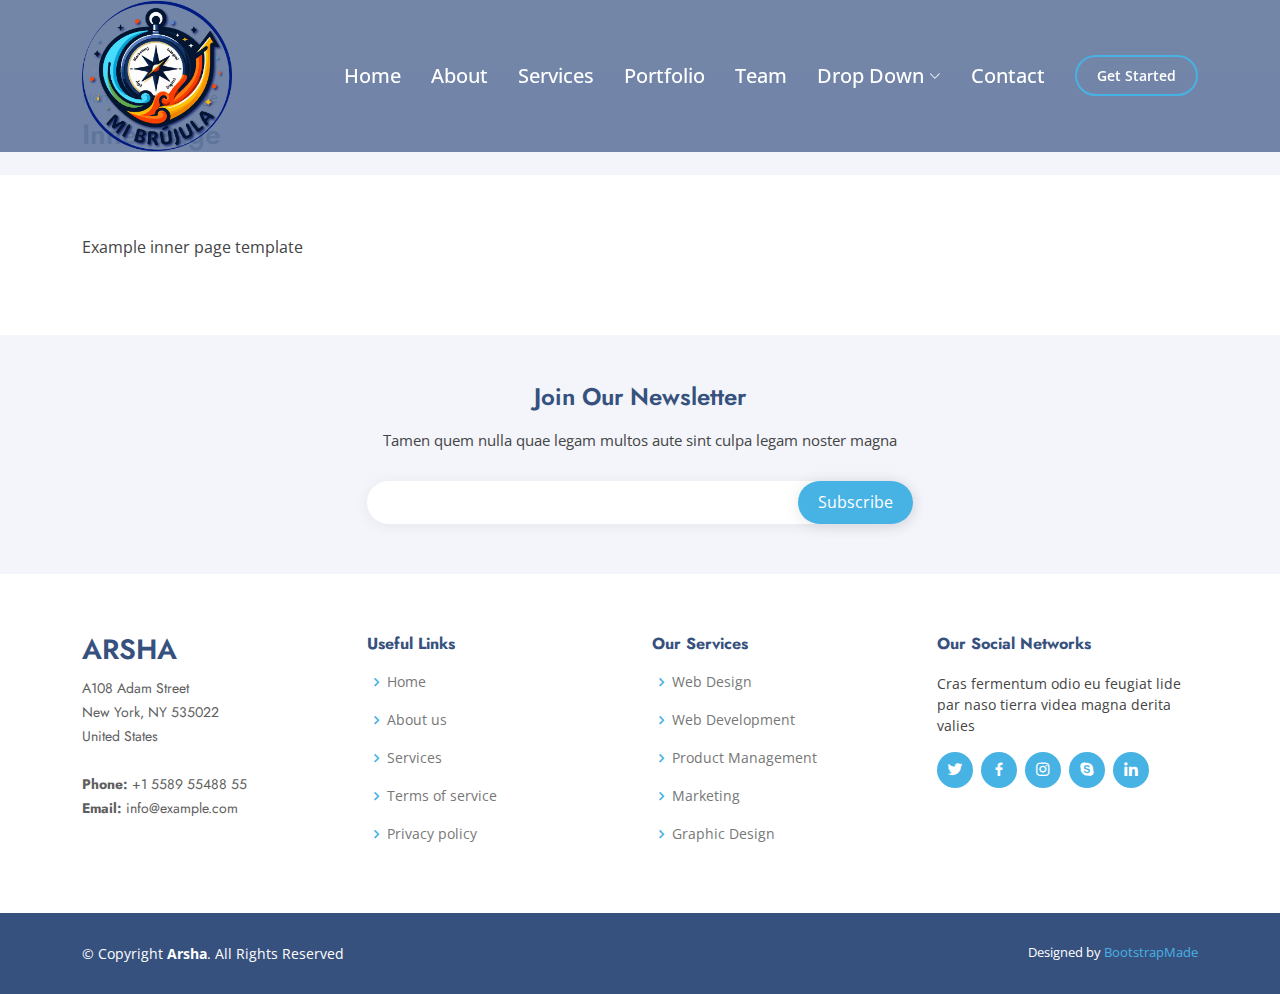
<file: inner-page.html>
<!DOCTYPE html>
<html lang="es">

<head>
  <meta charset="utf-8">
  <meta content="width=device-width, initial-scale=1.0" name="viewport">

  <title>Mi Brujula</title>
  <meta content="" name="description">
  <meta content="" name="keywords">

  <!-- Favicons -->
  <link href="assets/img/favicon.png" rel="icon">
  <link href="assets/img/favicon.png" rel="apple-touch-icon">

  <!-- Google Fonts -->
  <link href="https://fonts.googleapis.com/css?family=Open+Sans:300,300i,400,400i,600,600i,700,700i|Jost:300,300i,400,400i,500,500i,600,600i,700,700i|Poppins:300,300i,400,400i,500,500i,600,600i,700,700i" rel="stylesheet">

  <!-- Vendor CSS Files -->
  <link href="assets/vendor/aos/aos.css" rel="stylesheet">
  <link href="assets/vendor/bootstrap/css/bootstrap.min.css" rel="stylesheet">
  <link href="assets/vendor/bootstrap-icons/bootstrap-icons.css" rel="stylesheet">
  <link href="assets/vendor/boxicons/css/boxicons.min.css" rel="stylesheet">
  <link href="assets/vendor/glightbox/css/glightbox.min.css" rel="stylesheet">
  <link href="assets/vendor/remixicon/remixicon.css" rel="stylesheet">
  <link href="assets/vendor/swiper/swiper-bundle.min.css" rel="stylesheet">

  <!-- Template Main CSS File -->
  <link href="assets/css/style.css" rel="stylesheet">

</head>

<body>

  <!-- ======= Header ======= -->
  <header id="header" class="fixed-top header-inner-pages">
    <div class="container d-flex align-items-center">

      <!-- <h1 class="logo me-auto"><a href="index.html">Arsha</a></h1> -->
      <!-- Uncomment below if you prefer to use an image logo -->
      <a href="index.html" class="logo me-auto"><img src="assets/img/logo.webp" alt="" class="img-fluid"></a>

      <nav id="navbar" class="navbar">
        <ul>
          <li><a class="nav-link scrollto " href="#hero">Home</a></li>
          <li><a class="nav-link scrollto" href="#about">About</a></li>
          <li><a class="nav-link scrollto" href="#services">Services</a></li>
          <li><a class="nav-link   scrollto" href="#portfolio">Portfolio</a></li>
          <li><a class="nav-link scrollto" href="#team">Team</a></li>
          <li class="dropdown"><a href="#"><span>Drop Down</span> <i class="bi bi-chevron-down"></i></a>
            <ul>
              <li><a href="#">Drop Down 1</a></li>
              <li class="dropdown"><a href="#"><span>Deep Drop Down</span> <i class="bi bi-chevron-right"></i></a>
                <ul>
                  <li><a href="#">Deep Drop Down 1</a></li>
                  <li><a href="#">Deep Drop Down 2</a></li>
                  <li><a href="#">Deep Drop Down 3</a></li>
                  <li><a href="#">Deep Drop Down 4</a></li>
                  <li><a href="#">Deep Drop Down 5</a></li>
                </ul>
              </li>
              <li><a href="#">Drop Down 2</a></li>
              <li><a href="#">Drop Down 3</a></li>
              <li><a href="#">Drop Down 4</a></li>
            </ul>
          </li>
          <li><a class="nav-link scrollto" href="#contact">Contact</a></li>
          <li><a class="getstarted scrollto" href="#about">Get Started</a></li>
        </ul>
        <i class="bi bi-list mobile-nav-toggle"></i>
      </nav><!-- .navbar -->

    </div>
  </header><!-- End Header -->

  <main id="main">

    <!-- ======= Breadcrumbs ======= -->
    <section id="breadcrumbs" class="breadcrumbs">
      <div class="container">

        <ol>
          <li><a href="index.html">Home</a></li>
          <li>Inner Page</li>
        </ol>
        <h2>Inner Page</h2>

      </div>
    </section><!-- End Breadcrumbs -->

    <section class="inner-page">
      <div class="container">
        <p>
          Example inner page template
        </p>
      </div>
    </section>

  </main><!-- End #main -->

  <!-- ======= Footer ======= -->
  <footer id="footer">

    <div class="footer-newsletter">
      <div class="container">
        <div class="row justify-content-center">
          <div class="col-lg-6">
            <h4>Join Our Newsletter</h4>
            <p>Tamen quem nulla quae legam multos aute sint culpa legam noster magna</p>
            <form action="" method="post">
              <input type="email" name="email"><input type="submit" value="Subscribe">
            </form>
          </div>
        </div>
      </div>
    </div>

    <div class="footer-top">
      <div class="container">
        <div class="row">

          <div class="col-lg-3 col-md-6 footer-contact">
            <h3>Arsha</h3>
            <p>
              A108 Adam Street <br>
              New York, NY 535022<br>
              United States <br><br>
              <strong>Phone:</strong> +1 5589 55488 55<br>
              <strong>Email:</strong> info@example.com<br>
            </p>
          </div>

          <div class="col-lg-3 col-md-6 footer-links">
            <h4>Useful Links</h4>
            <ul>
              <li><i class="bx bx-chevron-right"></i> <a href="#">Home</a></li>
              <li><i class="bx bx-chevron-right"></i> <a href="#">About us</a></li>
              <li><i class="bx bx-chevron-right"></i> <a href="#">Services</a></li>
              <li><i class="bx bx-chevron-right"></i> <a href="#">Terms of service</a></li>
              <li><i class="bx bx-chevron-right"></i> <a href="#">Privacy policy</a></li>
            </ul>
          </div>

          <div class="col-lg-3 col-md-6 footer-links">
            <h4>Our Services</h4>
            <ul>
              <li><i class="bx bx-chevron-right"></i> <a href="#">Web Design</a></li>
              <li><i class="bx bx-chevron-right"></i> <a href="#">Web Development</a></li>
              <li><i class="bx bx-chevron-right"></i> <a href="#">Product Management</a></li>
              <li><i class="bx bx-chevron-right"></i> <a href="#">Marketing</a></li>
              <li><i class="bx bx-chevron-right"></i> <a href="#">Graphic Design</a></li>
            </ul>
          </div>

          <div class="col-lg-3 col-md-6 footer-links">
            <h4>Our Social Networks</h4>
            <p>Cras fermentum odio eu feugiat lide par naso tierra videa magna derita valies</p>
            <div class="social-links mt-3">
              <a href="#" class="twitter"><i class="bx bxl-twitter"></i></a>
              <a href="#" class="facebook"><i class="bx bxl-facebook"></i></a>
              <a href="#" class="instagram"><i class="bx bxl-instagram"></i></a>
              <a href="#" class="google-plus"><i class="bx bxl-skype"></i></a>
              <a href="#" class="linkedin"><i class="bx bxl-linkedin"></i></a>
            </div>
          </div>

        </div>
      </div>
    </div>

    <div class="container footer-bottom clearfix">
      <div class="copyright">
        &copy; Copyright <strong><span>Arsha</span></strong>. All Rights Reserved
      </div>
      <div class="credits">
        <!-- All the links in the footer should remain intact. -->
        <!-- You can delete the links only if you purchased the pro version. -->
        <!-- Licensing information: https://bootstrapmade.com/license/ -->
        <!-- Purchase the pro version with working PHP/AJAX contact form: https://bootstrapmade.com/arsha-free-bootstrap-html-template-corporate/ -->
        Designed by <a href="https://bootstrapmade.com/">BootstrapMade</a>
      </div>
    </div>
  </footer><!-- End Footer -->

  <div id="preloader"></div>
  <a href="#" class="back-to-top d-flex align-items-center justify-content-center"><i class="bi bi-arrow-up-short"></i></a>

  <!-- Vendor JS Files -->
  <script src="assets/vendor/aos/aos.js"></script>
  <script src="assets/vendor/bootstrap/js/bootstrap.bundle.min.js"></script>
  <script src="assets/vendor/glightbox/js/glightbox.min.js"></script>
  <script src="assets/vendor/isotope-layout/isotope.pkgd.min.js"></script>
  <script src="assets/vendor/swiper/swiper-bundle.min.js"></script>
  <script src="assets/vendor/waypoints/noframework.waypoints.js"></script>
  <script src="assets/vendor/php-email-form/validate.js"></script>

  <!-- Template Main JS File -->
  <script src="assets/js/main.js"></script>

</body>

</html>
</file>
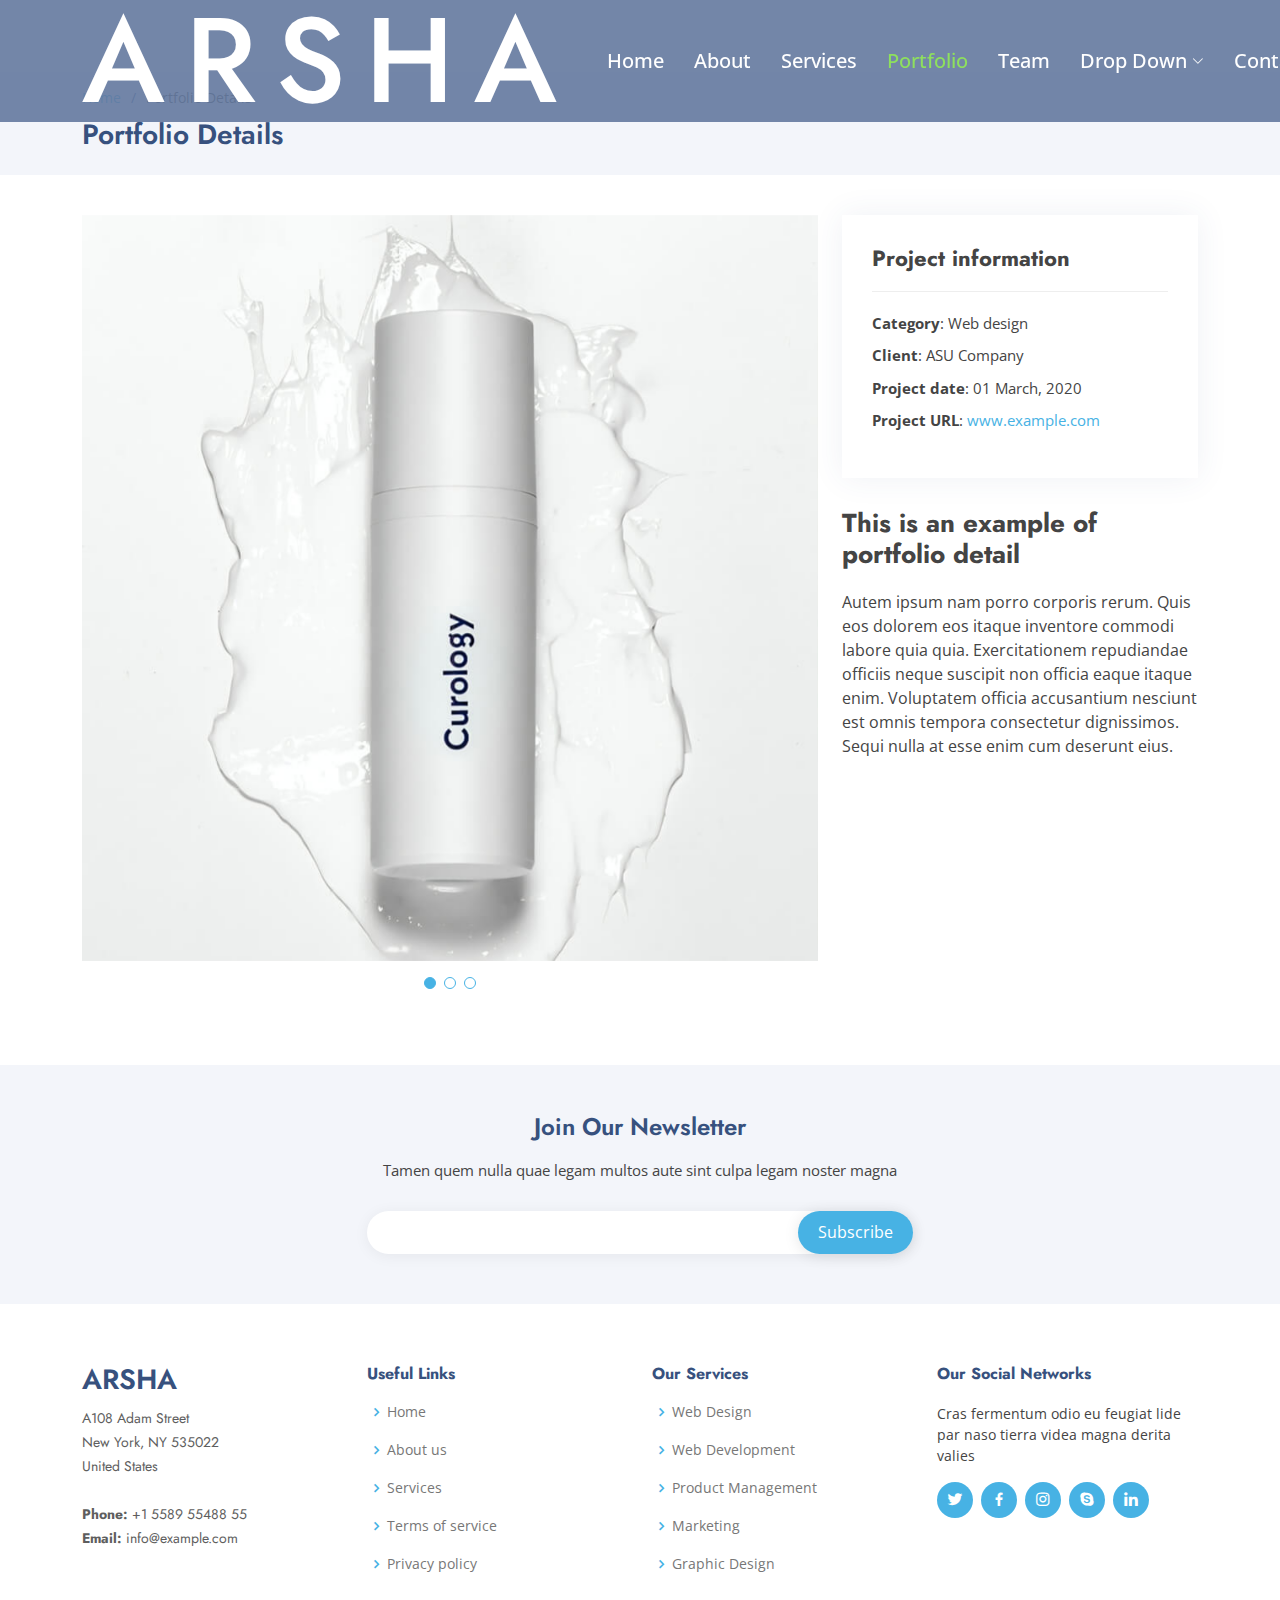
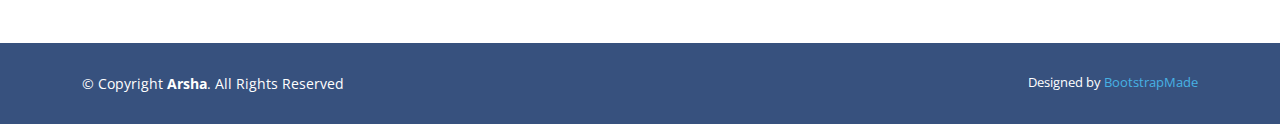
<file: portfolio-details.html>
<!DOCTYPE html>
<html lang="en">

<head>
  <meta charset="utf-8">
  <meta content="width=device-width, initial-scale=1.0" name="viewport">

  <title>Portfolio Details - Arsha Bootstrap Template</title>
  <meta content="" name="description">
  <meta content="" name="keywords">

  <!-- Favicons -->
  <link href="assets/img/favicon.png" rel="icon">
  <link href="assets/img/apple-touch-icon.png" rel="apple-touch-icon">

  <!-- Google Fonts -->
  <link href="https://fonts.googleapis.com/css?family=Open+Sans:300,300i,400,400i,600,600i,700,700i|Jost:300,300i,400,400i,500,500i,600,600i,700,700i|Poppins:300,300i,400,400i,500,500i,600,600i,700,700i" rel="stylesheet">

  <!-- Vendor CSS Files -->
  <link href="assets/vendor/aos/aos.css" rel="stylesheet">
  <link href="assets/vendor/bootstrap/css/bootstrap.min.css" rel="stylesheet">
  <link href="assets/vendor/bootstrap-icons/bootstrap-icons.css" rel="stylesheet">
  <link href="assets/vendor/boxicons/css/boxicons.min.css" rel="stylesheet">
  <link href="assets/vendor/glightbox/css/glightbox.min.css" rel="stylesheet">
  <link href="assets/vendor/remixicon/remixicon.css" rel="stylesheet">
  <link href="assets/vendor/swiper/swiper-bundle.min.css" rel="stylesheet">

  <!-- Template Main CSS File -->
  <link href="assets/css/style.css" rel="stylesheet">

  <!-- =======================================================
  * Template Name: Arsha
  * Updated: Mar 10 2023 with Bootstrap v5.2.3
  * Template URL: https://bootstrapmade.com/arsha-free-bootstrap-html-template-corporate/
  * Author: BootstrapMade.com
  * License: https://bootstrapmade.com/license/
  ======================================================== -->
</head>

<body>

  <!-- ======= Header ======= -->
  <header id="header" class="fixed-top header-inner-pages">
    <div class="container d-flex align-items-center">

      <h1 class="logo me-auto"><a href="index.html">Arsha</a></h1>
      <!-- Uncomment below if you prefer to use an image logo -->
      <!-- <a href="index.html" class="logo me-auto"><img src="assets/img/logo.png" alt="" class="img-fluid"></a>-->

      <nav id="navbar" class="navbar">
        <ul>
          <li><a class="nav-link scrollto " href="#hero">Home</a></li>
          <li><a class="nav-link scrollto" href="#about">About</a></li>
          <li><a class="nav-link scrollto" href="#services">Services</a></li>
          <li><a class="nav-link  active scrollto" href="#portfolio">Portfolio</a></li>
          <li><a class="nav-link scrollto" href="#team">Team</a></li>
          <li class="dropdown"><a href="#"><span>Drop Down</span> <i class="bi bi-chevron-down"></i></a>
            <ul>
              <li><a href="#">Drop Down 1</a></li>
              <li class="dropdown"><a href="#"><span>Deep Drop Down</span> <i class="bi bi-chevron-right"></i></a>
                <ul>
                  <li><a href="#">Deep Drop Down 1</a></li>
                  <li><a href="#">Deep Drop Down 2</a></li>
                  <li><a href="#">Deep Drop Down 3</a></li>
                  <li><a href="#">Deep Drop Down 4</a></li>
                  <li><a href="#">Deep Drop Down 5</a></li>
                </ul>
              </li>
              <li><a href="#">Drop Down 2</a></li>
              <li><a href="#">Drop Down 3</a></li>
              <li><a href="#">Drop Down 4</a></li>
            </ul>
          </li>
          <li><a class="nav-link scrollto" href="#contact">Contact</a></li>
          <li><a class="getstarted scrollto" href="#about">Get Started</a></li>
        </ul>
        <i class="bi bi-list mobile-nav-toggle"></i>
      </nav><!-- .navbar -->

    </div>
  </header><!-- End Header -->

  <main id="main">

    <!-- ======= Breadcrumbs ======= -->
    <section id="breadcrumbs" class="breadcrumbs">
      <div class="container">

        <ol>
          <li><a href="index.html">Home</a></li>
          <li>Portfolio Details</li>
        </ol>
        <h2>Portfolio Details</h2>

      </div>
    </section><!-- End Breadcrumbs -->

    <!-- ======= Portfolio Details Section ======= -->
    <section id="portfolio-details" class="portfolio-details">
      <div class="container">

        <div class="row gy-4">

          <div class="col-lg-8">
            <div class="portfolio-details-slider swiper">
              <div class="swiper-wrapper align-items-center">

                <div class="swiper-slide">
                  <img src="assets/img/portfolio/portfolio-1.jpg" alt="">
                </div>

                <div class="swiper-slide">
                  <img src="assets/img/portfolio/portfolio-2.jpg" alt="">
                </div>

                <div class="swiper-slide">
                  <img src="assets/img/portfolio/portfolio-3.jpg" alt="">
                </div>

              </div>
              <div class="swiper-pagination"></div>
            </div>
          </div>

          <div class="col-lg-4">
            <div class="portfolio-info">
              <h3>Project information</h3>
              <ul>
                <li><strong>Category</strong>: Web design</li>
                <li><strong>Client</strong>: ASU Company</li>
                <li><strong>Project date</strong>: 01 March, 2020</li>
                <li><strong>Project URL</strong>: <a href="#">www.example.com</a></li>
              </ul>
            </div>
            <div class="portfolio-description">
              <h2>This is an example of portfolio detail</h2>
              <p>
                Autem ipsum nam porro corporis rerum. Quis eos dolorem eos itaque inventore commodi labore quia quia. Exercitationem repudiandae officiis neque suscipit non officia eaque itaque enim. Voluptatem officia accusantium nesciunt est omnis tempora consectetur dignissimos. Sequi nulla at esse enim cum deserunt eius.
              </p>
            </div>
          </div>

        </div>

      </div>
    </section><!-- End Portfolio Details Section -->

  </main><!-- End #main -->

  <!-- ======= Footer ======= -->
  <footer id="footer">

    <div class="footer-newsletter">
      <div class="container">
        <div class="row justify-content-center">
          <div class="col-lg-6">
            <h4>Join Our Newsletter</h4>
            <p>Tamen quem nulla quae legam multos aute sint culpa legam noster magna</p>
            <form action="" method="post">
              <input type="email" name="email"><input type="submit" value="Subscribe">
            </form>
          </div>
        </div>
      </div>
    </div>

    <div class="footer-top">
      <div class="container">
        <div class="row">

          <div class="col-lg-3 col-md-6 footer-contact">
            <h3>Arsha</h3>
            <p>
              A108 Adam Street <br>
              New York, NY 535022<br>
              United States <br><br>
              <strong>Phone:</strong> +1 5589 55488 55<br>
              <strong>Email:</strong> info@example.com<br>
            </p>
          </div>

          <div class="col-lg-3 col-md-6 footer-links">
            <h4>Useful Links</h4>
            <ul>
              <li><i class="bx bx-chevron-right"></i> <a href="#">Home</a></li>
              <li><i class="bx bx-chevron-right"></i> <a href="#">About us</a></li>
              <li><i class="bx bx-chevron-right"></i> <a href="#">Services</a></li>
              <li><i class="bx bx-chevron-right"></i> <a href="#">Terms of service</a></li>
              <li><i class="bx bx-chevron-right"></i> <a href="#">Privacy policy</a></li>
            </ul>
          </div>

          <div class="col-lg-3 col-md-6 footer-links">
            <h4>Our Services</h4>
            <ul>
              <li><i class="bx bx-chevron-right"></i> <a href="#">Web Design</a></li>
              <li><i class="bx bx-chevron-right"></i> <a href="#">Web Development</a></li>
              <li><i class="bx bx-chevron-right"></i> <a href="#">Product Management</a></li>
              <li><i class="bx bx-chevron-right"></i> <a href="#">Marketing</a></li>
              <li><i class="bx bx-chevron-right"></i> <a href="#">Graphic Design</a></li>
            </ul>
          </div>

          <div class="col-lg-3 col-md-6 footer-links">
            <h4>Our Social Networks</h4>
            <p>Cras fermentum odio eu feugiat lide par naso tierra videa magna derita valies</p>
            <div class="social-links mt-3">
              <a href="#" class="twitter"><i class="bx bxl-twitter"></i></a>
              <a href="#" class="facebook"><i class="bx bxl-facebook"></i></a>
              <a href="#" class="instagram"><i class="bx bxl-instagram"></i></a>
              <a href="#" class="google-plus"><i class="bx bxl-skype"></i></a>
              <a href="#" class="linkedin"><i class="bx bxl-linkedin"></i></a>
            </div>
          </div>

        </div>
      </div>
    </div>

    <div class="container footer-bottom clearfix">
      <div class="copyright">
        &copy; Copyright <strong><span>Arsha</span></strong>. All Rights Reserved
      </div>
      <div class="credits">
        <!-- All the links in the footer should remain intact. -->
        <!-- You can delete the links only if you purchased the pro version. -->
        <!-- Licensing information: https://bootstrapmade.com/license/ -->
        <!-- Purchase the pro version with working PHP/AJAX contact form: https://bootstrapmade.com/arsha-free-bootstrap-html-template-corporate/ -->
        Designed by <a href="https://bootstrapmade.com/">BootstrapMade</a>
      </div>
    </div>
  </footer><!-- End Footer -->

  <div id="preloader"></div>
  <a href="#" class="back-to-top d-flex align-items-center justify-content-center"><i class="bi bi-arrow-up-short"></i></a>

  <!-- Vendor JS Files -->
  <script src="assets/vendor/aos/aos.js"></script>
  <script src="assets/vendor/bootstrap/js/bootstrap.bundle.min.js"></script>
  <script src="assets/vendor/glightbox/js/glightbox.min.js"></script>
  <script src="assets/vendor/isotope-layout/isotope.pkgd.min.js"></script>
  <script src="assets/vendor/swiper/swiper-bundle.min.js"></script>
  <script src="assets/vendor/waypoints/noframework.waypoints.js"></script>
  <script src="assets/vendor/php-email-form/validate.js"></script>

  <!-- Template Main JS File -->
  <script src="assets/js/main.js"></script>

</body>

</html>
</file>
<file: assets/css/style.css>
/*--------------------------------------------------------------
# General
--------------------------------------------------------------*/
body {
  font-family: "Open Sans", sans-serif;
  color: #444444;
}

a {
  color: #47b2e4;
  text-decoration: none;
}

a:hover {
  color: #73c5eb;
  text-decoration: none;
}

h1,
h2,
h3,
h4,
h5,
h6 {
  font-family: "Jost", sans-serif;
}

/*--------------------------------------------------------------
# Preloader
--------------------------------------------------------------*/
#preloader {
  position: fixed;
  top: 0;
  left: 0;
  right: 0;
  bottom: 0;
  z-index: 9999;
  overflow: hidden;
  background: #37517e;
}

#preloader:before {
  content: "";
  position: fixed;
  top: calc(50% - 30px);
  left: calc(50% - 30px);
  border: 6px solid #37517e;
  border-top-color: #fff;
  border-bottom-color: #fff;
  border-radius: 50%;
  width: 60px;
  height: 60px;
  animation: animate-preloader 1s linear infinite;
}

@keyframes animate-preloader {
  0% {
    transform: rotate(0deg);
  }

  100% {
    transform: rotate(360deg);
  }
}

/*--------------------------------------------------------------
# Back to top button
--------------------------------------------------------------*/
.back-to-top {
  position: fixed;
  visibility: hidden;
  opacity: 0;
  right: 15px;
  bottom: 15px;
  z-index: 996;
  background: #47b2e4;
  width: 40px;
  height: 40px;
  border-radius: 50px;
  transition: all 0.4s;
}

.back-to-top i {
  font-size: 24px;
  color: #fff;
  line-height: 0;
}

.back-to-top:hover {
  background: #6bc1e9;
  color: #fff;
}

.back-to-top.active {
  visibility: visible;
  opacity: 1;
}

/*--------------------------------------------------------------
# Header
--------------------------------------------------------------*/
#header {
  transition: all 0.5s;
  z-index: 997;
  padding: 1px 0;
}

#header.header-scrolled,
#header.header-inner-pages {
  background: rgba(100, 121, 158, 0.9);
}

#header .logo {
  font-size: 120px;
  margin: 0;
  padding: 0;
  line-height: 1;
  font-weight: 500;
  letter-spacing: 20px;
  text-transform: uppercase;
}

#header .logo a {
  color: #fff;
}

#header .logo img {
  max-height: 150px;
}

/*--------------------------------------------------------------
# Navigation Menu
--------------------------------------------------------------*/
/**
* Desktop Navigation 
*/
.navbar {
  padding: 0;
}

.navbar ul {
  margin: 0;
  padding: 0;
  display: flex;
  list-style: none;
  align-items: center;
}

.navbar li {
  position: relative;
}

.navbar a,
.navbar a:focus {
  display: flex;
  align-items: center;
  justify-content: space-between;
  padding: 10px 0 10px 30px;
  font-size: 20px;
  font-weight: 500;
  color: #fff;
  white-space: nowrap;
  transition: 0.3s;
}

.navbar a i,
.navbar a:focus i {
  font-size: 12px;
  line-height: 0;
  margin-left: 5px;
}

.navbar a:hover,
.navbar .active,
.navbar .active:focus,
.navbar li:hover>a {
  color: #8ee05e;
}

.navbar .getstarted,
.navbar .getstarted:focus {
  padding: 8px 20px;
  margin-left: 30px;
  border-radius: 50px;
  color: #fff;
  font-size: 14px;
  border: 2px solid #47b2e4;
  font-weight: 600;
}

.navbar .getstarted:hover,
.navbar .getstarted:focus:hover {
  color: #fff;
  background: #31a9e1;
}

.navbar .dropdown ul {
  display: block;
  position: absolute;
  left: 14px;
  top: calc(100% + 30px);
  margin: 0;
  padding: 10px 0;
  z-index: 99;
  opacity: 0;
  visibility: hidden;
  background: #fff;
  box-shadow: 0px 0px 30px rgba(127, 137, 161, 0.25);
  transition: 0.3s;
  border-radius: 4px;
}

.navbar .dropdown ul li {
  min-width: 200px;
}

.navbar .dropdown ul a {
  padding: 10px 20px;
  font-size: 14px;
  text-transform: none;
  font-weight: 500;
  color: #0c3c53;
}

.navbar .dropdown ul a i {
  font-size: 12px;
}

.navbar .dropdown ul a:hover,
.navbar .dropdown ul .active:hover,
.navbar .dropdown ul li:hover>a {
  color: #47b2e4;
}

.navbar .dropdown:hover>ul {
  opacity: 1;
  top: 100%;
  visibility: visible;
}

.navbar .dropdown .dropdown ul {
  top: 0;
  left: calc(100% - 30px);
  visibility: hidden;
}

.navbar .dropdown .dropdown:hover>ul {
  opacity: 1;
  top: 0;
  left: 100%;
  visibility: visible;
}

@media (max-width: 1366px) {
  .navbar .dropdown .dropdown ul {
    left: -90%;
  }

  .navbar .dropdown .dropdown:hover>ul {
    left: -100%;
  }
}

/**
* Mobile Navigation 
*/
.mobile-nav-toggle {
  color: #fff;
  font-size: 28px;
  cursor: pointer;
  display: none;
  line-height: 0;
  transition: 0.5s;
}

.mobile-nav-toggle.bi-x {
  color: #fff;
}

@media (max-width: 991px) {
  .mobile-nav-toggle {
    display: block;
  }

  .navbar ul {
    display: none;
  }
}

.navbar-mobile {
  position: fixed;
  overflow: hidden;
  top: 0;
  right: 0;
  left: 0;
  bottom: 0;
  background: rgba(40, 58, 90, 0.9);
  transition: 0.3s;
  z-index: 999;
}

.navbar-mobile .mobile-nav-toggle {
  position: absolute;
  top: 15px;
  right: 15px;
}

.navbar-mobile ul {
  display: block;
  position: absolute;
  top: 55px;
  right: 15px;
  bottom: 15px;
  left: 15px;
  padding: 10px 0;
  border-radius: 10px;
  background-color: #fff;
  overflow-y: auto;
  transition: 0.3s;
}

.navbar-mobile a,
.navbar-mobile a:focus {
  padding: 10px 20px;
  font-size: 15px;
  color: #37517e;
}

.navbar-mobile a:hover,
.navbar-mobile .active,
.navbar-mobile li:hover>a {
  color: #47b2e4;
}

.navbar-mobile .getstarted,
.navbar-mobile .getstarted:focus {
  margin: 15px;
  color: #37517e;
}

.navbar-mobile .dropdown ul {
  position: static;
  display: none;
  margin: 10px 20px;
  padding: 10px 0;
  z-index: 99;
  opacity: 1;
  visibility: visible;
  background: #fff;
  box-shadow: 0px 0px 30px rgba(127, 137, 161, 0.25);
}

.navbar-mobile .dropdown ul li {
  min-width: 200px;
}

.navbar-mobile .dropdown ul a {
  padding: 10px 20px;
}

.navbar-mobile .dropdown ul a i {
  font-size: 12px;
}

.navbar-mobile .dropdown ul a:hover,
.navbar-mobile .dropdown ul .active:hover,
.navbar-mobile .dropdown ul li:hover>a {
  color: #47b2e4;
}

.navbar-mobile .dropdown>.dropdown-active {
  display: block;
}

/*--------------------------------------------------------------
# Hero Section
--------------------------------------------------------------*/
#hero {
  width: 100%;
  height: 80vh;
  background: #798fb6;
}

#hero .container {
  padding-top: 72px;
}

#hero h1 {
  margin: 0 0 10px 0;
  font-size: 48px;
  font-weight: 700;
  line-height: 56px;
  color: #fff;
}

#hero h2 {
  color: rgba(255, 255, 255, 0.6);
  margin-bottom: 50px;
  font-size: 24px;
}

#hero .btn-get-started {
  font-family: "Jost", sans-serif;
  font-weight: 500;
  font-size: 16px;
  letter-spacing: 1px;
  display: inline-block;
  padding: 10px 28px 11px 28px;
  border-radius: 50px;
  transition: 0.5s;
  margin: 10px 0 0 0;
  color: #fff;
  background: #47b2e4;
}

#hero .btn-get-started:hover {
  background: #209dd8;
}

#hero .btn-watch-video {
  font-size: 16px;
  display: flex;
  align-items: center;
  transition: 0.5s;
  margin: 10px 0 0 25px;
  color: #fff;
  line-height: 1;
}

#hero .btn-watch-video i {
  line-height: 0;
  color: #fff;
  font-size: 32px;
  transition: 0.3s;
  margin-right: 8px;
}

#hero .btn-watch-video:hover i {
  color: #47b2e4;
}

#hero .animated {
  animation: up-down 2s ease-in-out infinite alternate-reverse both;
}

@media (max-width: 991px) {
  #hero {
    height: 100vh;
    text-align: center;
  }

  #hero .animated {
    animation: none;
  }

  #hero .hero-img {
    text-align: center;
  }

  #hero .hero-img img {
    width: 50%;
  }
}

@media (max-width: 768px) {
  #hero h1 {
    font-size: 28px;
    line-height: 36px;
  }

  #hero h2 {
    font-size: 18px;
    line-height: 24px;
    margin-bottom: 30px;
  }

  #hero .hero-img img {
    width: 70%;
  }
}

@media (max-width: 575px) {
  #hero .hero-img img {
    width: 80%;
  }

  #hero .btn-get-started {
    font-size: 16px;
    padding: 10px 24px 11px 24px;
  }
}

@keyframes up-down {
  0% {
    transform: translateY(10px);
  }

  100% {
    transform: translateY(-10px);
  }
}

/*--------------------------------------------------------------
# Sections General
--------------------------------------------------------------*/
section {
  padding: 60px 0;
  overflow: hidden;
}

.section-bg {
  background-color: #f3f5fa;
}

.section-title {
  text-align: center;
  padding-bottom: 30px;
}

.section-title h2 {
  font-size: 32px;
  font-weight: bold;
  text-transform: uppercase;
  margin-bottom: 20px;
  padding-bottom: 20px;
  position: relative;
  color: #37517e;
}

.section-title h2::before {
  content: "";
  position: absolute;
  display: block;
  width: 120px;
  height: 1px;
  background: #ddd;
  bottom: 1px;
  left: calc(50% - 60px);
}

.section-title h2::after {
  content: "";
  position: absolute;
  display: block;
  width: 40px;
  height: 3px;
  background: #47b2e4;
  bottom: 0;
  left: calc(50% - 20px);
}

.section-title p {
  margin-bottom: 0;
}

/*--------------------------------------------------------------
# Clients
--------------------------------------------------------------*/
.clients {
  padding: 12px 0;
  text-align: center;
}

.clients img {
  max-width: 45%;
  transition: all 0.4s ease-in-out;
  display: inline-block;
  padding: 15px 0;
  filter: grayscale(100);
}

.clients img:hover {
  filter: none;
  transform: scale(1.1);
}

@media (max-width: 768px) {
  .clients img {
    max-width: 40%;
  }
}

/*--------------------------------------------------------------
# About Us
--------------------------------------------------------------*/
.about .content h3 {
  font-weight: 600;
  font-size: 26px;
}

.about .content ul {
  list-style: none;
  padding: 0;
}

.about .content ul li {
  padding-left: 28px;
  position: relative;
}

.about .content ul li+li {
  margin-top: 10px;
}

.about .content ul i {
  position: absolute;
  left: 0;
  top: 2px;
  font-size: 20px;
  color: #47b2e4;
  line-height: 1;
}

.about .content p:last-child {
  margin-bottom: 0;
}

.about .content .btn-learn-more {
  font-family: "Poppins", sans-serif;
  font-weight: 500;
  font-size: 14px;
  letter-spacing: 1px;
  display: inline-block;
  padding: 12px 32px;
  border-radius: 4px;
  transition: 0.3s;
  line-height: 1;
  color: #47b2e4;
  animation-delay: 0.8s;
  margin-top: 6px;
  border: 2px solid #47b2e4;
}

.about .content .btn-learn-more:hover {
  background: #47b2e4;
  color: #fff;
  text-decoration: none;
}

/*--------------------------------------------------------------
# Why Us
--------------------------------------------------------------*/
.why-us .content {
  padding: 60px 100px 0 100px;
}

.why-us .content h3 {
  font-weight: 400;
  font-size: 34px;
  color: #37517e;
}

.why-us .content h4 {
  font-size: 20px;
  font-weight: 700;
  margin-top: 5px;
}

.why-us .content p {
  font-size: 15px;
  color: #848484;
}

.why-us .img {
  background-size: contain;
  background-repeat: no-repeat;
  background-position: center center;
}

.why-us .accordion-list {
  padding: 0 100px 60px 100px;
}

.why-us .accordion-list ul {
  padding: 0;
  list-style: none;
}

.why-us .accordion-list li+li {
  margin-top: 15px;
}

.why-us .accordion-list li {
  padding: 20px;
  background: #fff;
  border-radius: 4px;
}

.why-us .accordion-list a {
  display: block;
  position: relative;
  font-family: "Poppins", sans-serif;
  font-size: 16px;
  line-height: 24px;
  font-weight: 500;
  padding-right: 30px;
  outline: none;
  cursor: pointer;
}

.why-us .accordion-list span {
  color: #47b2e4;
  font-weight: 600;
  font-size: 18px;
  padding-right: 10px;
}

.why-us .accordion-list i {
  font-size: 24px;
  position: absolute;
  right: 0;
  top: 0;
}

.why-us .accordion-list p {
  margin-bottom: 0;
  padding: 10px 0 0 0;
}

.why-us .accordion-list .icon-show {
  display: none;
}

.why-us .accordion-list a.collapsed {
  color: #343a40;
}

.why-us .accordion-list a.collapsed:hover {
  color: #47b2e4;
}

.why-us .accordion-list a.collapsed .icon-show {
  display: inline-block;
}

.why-us .accordion-list a.collapsed .icon-close {
  display: none;
}

@media (max-width: 1024px) {

  .why-us .content,
  .why-us .accordion-list {
    padding-left: 0;
    padding-right: 0;
  }
}

@media (max-width: 992px) {
  .why-us .img {
    min-height: 400px;
  }

  .why-us .content {
    padding-top: 30px;
  }

  .why-us .accordion-list {
    padding-bottom: 30px;
  }
}

@media (max-width: 575px) {
  .why-us .img {
    min-height: 200px;
  }
}

/*--------------------------------------------------------------
# Skills
--------------------------------------------------------------*/
.skills .content h3 {
  font-weight: 700;
  font-size: 32px;
  color: #37517e;
  font-family: "Poppins", sans-serif;
}

.skills .content ul {
  list-style: none;
  padding: 0;
}

.skills .content ul li {
  padding-bottom: 10px;
}

.skills .content ul i {
  font-size: 20px;
  padding-right: 4px;
  color: #47b2e4;
}

.skills .content p:last-child {
  margin-bottom: 0;
}

.skills .progress {
  height: 60px;
  display: block;
  background: none;
  border-radius: 0;
}

.skills .progress .skill {
  padding: 0;
  margin: 0 0 6px 0;
  text-transform: uppercase;
  display: block;
  font-weight: 600;
  font-family: "Poppins", sans-serif;
  color: #37517e;
}

.skills .progress .skill .val {
  float: right;
  font-style: normal;
}

.skills .progress-bar-wrap {
  background: #e8edf5;
  height: 10px;
}

.skills .progress-bar {
  width: 1px;
  height: 10px;
  transition: 0.9s;
  background-color: #4668a2;
}

/*--------------------------------------------------------------
# Services
--------------------------------------------------------------*/
.services .icon-box {
  box-shadow: 0px 0 25px 0 rgba(0, 0, 0, 0.1);
  padding: 50px 30px;
  transition: all ease-in-out 0.4s;
  background: #fff;
}

.services .icon-box .icon {
  margin-bottom: 10px;
}

.services .icon-box .icon i {
  color: #47b2e4;
  font-size: 36px;
  transition: 0.3s;
}

.services .icon-box h4 {
  font-weight: 500;
  margin-bottom: 15px;
  font-size: 24px;
}

.services .icon-box h4 a {
  color: #37517e;
  transition: ease-in-out 0.3s;
}

.services .icon-box p {
  line-height: 24px;
  font-size: 14px;
  margin-bottom: 0;
}

.services .icon-box:hover {
  transform: translateY(-10px);
}

.services .icon-box:hover h4 a {
  color: #47b2e4;
}

/*--------------------------------------------------------------
# Cta
--------------------------------------------------------------*/
.cta {
  background: linear-gradient(rgba(40, 58, 90, 0.9), rgba(40, 58, 90, 0.9)), url("../img/cta-bg.jpg") fixed center center;
  background-size: cover;
  padding: 120px 0;
}

.cta h3 {
  color: #fff;
  font-size: 28px;
  font-weight: 700;
}

.cta p {
  color: #fff;
}

.cta .cta-btn {
  font-family: "Jost", sans-serif;
  font-weight: 500;
  font-size: 16px;
  letter-spacing: 1px;
  display: inline-block;
  padding: 12px 40px;
  border-radius: 50px;
  transition: 0.5s;
  margin: 10px;
  border: 2px solid #fff;
  color: #fff;
}

.cta .cta-btn:hover {
  background: #47b2e4;
  border: 2px solid #47b2e4;
}

@media (max-width: 1024px) {
  .cta {
    background-attachment: scroll;
  }
}

@media (min-width: 769px) {
  .cta .cta-btn-container {
    display: flex;
    align-items: center;
    justify-content: flex-end;
  }
}

/*--------------------------------------------------------------
# Portfolio
--------------------------------------------------------------*/
.portfolio #portfolio-flters {
  list-style: none;
  margin-bottom: 20px;
}

.portfolio #portfolio-flters li {
  cursor: pointer;
  display: inline-block;
  margin: 10px 5px;
  font-size: 15px;
  font-weight: 500;
  line-height: 1;
  color: #444444;
  transition: all 0.3s;
  padding: 8px 20px;
  border-radius: 50px;
  font-family: "Poppins", sans-serif;
}

.portfolio #portfolio-flters li:hover,
.portfolio #portfolio-flters li.filter-active {
  background: #47b2e4;
  color: #fff;
}

.portfolio .portfolio-item {
  margin-bottom: 30px;
}

.portfolio .portfolio-item .portfolio-img {
  overflow: hidden;
}

.portfolio .portfolio-item .portfolio-img img {
  transition: all 0.6s;
}

.portfolio .portfolio-item .portfolio-info {
  opacity: 0;
  position: absolute;
  left: 15px;
  bottom: 0;
  z-index: 3;
  right: 15px;
  transition: all 0.3s;
  background: rgba(55, 81, 126, 0.8);
  padding: 10px 15px;
}

.portfolio .portfolio-item .portfolio-info h4 {
  font-size: 18px;
  color: #fff;
  font-weight: 600;
  color: #fff;
  margin-bottom: 0px;
}

.portfolio .portfolio-item .portfolio-info p {
  color: #f9fcfe;
  font-size: 14px;
  margin-bottom: 0;
}

.portfolio .portfolio-item .portfolio-info .preview-link,
.portfolio .portfolio-item .portfolio-info .details-link {
  position: absolute;
  right: 40px;
  font-size: 24px;
  top: calc(50% - 18px);
  color: #fff;
  transition: 0.3s;
}

.portfolio .portfolio-item .portfolio-info .preview-link:hover,
.portfolio .portfolio-item .portfolio-info .details-link:hover {
  color: #47b2e4;
}

.portfolio .portfolio-item .portfolio-info .details-link {
  right: 10px;
}

.portfolio .portfolio-item:hover .portfolio-img img {
  transform: scale(1.15);
}

.portfolio .portfolio-item:hover .portfolio-info {
  opacity: 1;
}

/*--------------------------------------------------------------
# Portfolio Details
--------------------------------------------------------------*/
.portfolio-details {
  padding-top: 40px;
}

.portfolio-details .portfolio-details-slider img {
  width: 100%;
}

.portfolio-details .portfolio-details-slider .swiper-pagination {
  margin-top: 20px;
  position: relative;
}

.portfolio-details .portfolio-details-slider .swiper-pagination .swiper-pagination-bullet {
  width: 12px;
  height: 12px;
  background-color: #fff;
  opacity: 1;
  border: 1px solid #47b2e4;
}

.portfolio-details .portfolio-details-slider .swiper-pagination .swiper-pagination-bullet-active {
  background-color: #47b2e4;
}

.portfolio-details .portfolio-info {
  padding: 30px;
  box-shadow: 0px 0 30px rgba(55, 81, 126, 0.08);
}

.portfolio-details .portfolio-info h3 {
  font-size: 22px;
  font-weight: 700;
  margin-bottom: 20px;
  padding-bottom: 20px;
  border-bottom: 1px solid #eee;
}

.portfolio-details .portfolio-info ul {
  list-style: none;
  padding: 0;
  font-size: 15px;
}

.portfolio-details .portfolio-info ul li+li {
  margin-top: 10px;
}

.portfolio-details .portfolio-description {
  padding-top: 30px;
}

.portfolio-details .portfolio-description h2 {
  font-size: 26px;
  font-weight: 700;
  margin-bottom: 20px;
}

.portfolio-details .portfolio-description p {
  padding: 0;
}

/*--------------------------------------------------------------
# Team
--------------------------------------------------------------*/
.team .member {
  position: relative;
  box-shadow: 0px 2px 15px rgba(0, 0, 0, 0.1);
  padding: 30px;
  border-radius: 5px;
  background: #fff;
  transition: 0.5s;
  height: 100%;
}

.team .member .pic {
  overflow: hidden;
  width: 180px;
  border-radius: 50%;
}

.team .member .pic img {
  transition: ease-in-out 0.3s;
}

.team .member:hover {
  transform: translateY(-10px);
}

.team .member .member-info {
  padding-left: 30px;
}

.team .member h4 {
  font-weight: 700;
  margin-bottom: 5px;
  font-size: 20px;
  color: #37517e;
}

.team .member span {
  display: block;
  font-size: 15px;
  padding-bottom: 10px;
  position: relative;
  font-weight: 500;
}

.team .member span::after {
  content: "";
  position: absolute;
  display: block;
  width: 50px;
  height: 1px;
  background: #cbd6e9;
  bottom: 0;
  left: 0;
}

.team .member p {
  margin: 10px 0 0 0;
  font-size: 14px;
  text-align: left;
}

.team .member .social {
  margin-top: 12px;
  display: flex;
  align-items: center;
  justify-content: flex-start;
}

.team .member .social a {
  transition: ease-in-out 0.3s;
  display: flex;
  align-items: center;
  justify-content: center;
  border-radius: 50px;
  width: 32px;
  height: 32px;
  background: #eff2f8;
}

.team .member .social a i {
  color: #37517e;
  font-size: 16px;
  margin: 0 2px;
}

.team .member .social a:hover {
  background: #47b2e4;
}

.team .member .social a:hover i {
  color: #fff;
}

.team .member .social a+a {
  margin-left: 8px;
}

/*--------------------------------------------------------------
# Pricing
--------------------------------------------------------------*/
.pricing .row {
  padding-top: 40px;
}

.pricing .box {
  padding: 60px 40px;
  box-shadow: 0 3px 20px -2px rgba(20, 45, 100, 0.1);
  background: #fff;
  height: 100%;
  border-top: 4px solid #fff;
  border-radius: 5px;
}

.pricing h3 {
  font-weight: 500;
  margin-bottom: 15px;
  font-size: 20px;
  color: #37517e;
}

.pricing h4 {
  font-size: 48px;
  color: #37517e;
  font-weight: 400;
  font-family: "Jost", sans-serif;
  margin-bottom: 25px;
}

.pricing h4 sup {
  font-size: 28px;
}

.pricing h4 span {
  color: #47b2e4;
  font-size: 18px;
  display: block;
}

.pricing ul {
  padding: 20px 0;
  list-style: none;
  color: #999;
  text-align: left;
  line-height: 20px;
}

.pricing ul li {
  padding: 10px 0 10px 30px;
  position: relative;
}

.pricing ul i {
  color: #28a745;
  font-size: 24px;
  position: absolute;
  left: 0;
  top: 6px;
}

.pricing ul .na {
  color: #ccc;
}

.pricing ul .na i {
  color: #ccc;
}

.pricing ul .na span {
  text-decoration: line-through;
}

.pricing .buy-btn {
  display: inline-block;
  padding: 12px 35px;
  border-radius: 50px;
  color: #47b2e4;
  transition: none;
  font-size: 16px;
  font-weight: 500;
  font-family: "Jost", sans-serif;
  transition: 0.3s;
  border: 1px solid #47b2e4;
}

.pricing .buy-btn:hover {
  background: #47b2e4;
  color: #fff;
}

.pricing .featured {
  border-top-color: #47b2e4;
}

.pricing .featured .buy-btn {
  background: #47b2e4;
  color: #fff;
}

.pricing .featured .buy-btn:hover {
  background: #23a3df;
}

@media (max-width: 992px) {
  .pricing .box {
    max-width: 60%;
    margin: 0 auto 30px auto;
  }
}

@media (max-width: 767px) {
  .pricing .box {
    max-width: 80%;
    margin: 0 auto 30px auto;
  }
}

@media (max-width: 420px) {
  .pricing .box {
    max-width: 100%;
    margin: 0 auto 30px auto;
  }
}

/*--------------------------------------------------------------
# Frequently Asked Questions
--------------------------------------------------------------*/
.faq .faq-list {
  padding: 0 100px;
}

.faq .faq-list ul {
  padding: 0;
  list-style: none;
}

.faq .faq-list li+li {
  margin-top: 15px;
}

.faq .faq-list li {
  padding: 20px;
  background: #fff;
  border-radius: 4px;
  position: relative;
}

.faq .faq-list a {
  display: block;
  position: relative;
  font-family: "Poppins", sans-serif;
  font-size: 16px;
  line-height: 24px;
  font-weight: 500;
  padding: 0 30px;
  outline: none;
  cursor: pointer;
}

.faq .faq-list .icon-help {
  font-size: 24px;
  position: absolute;
  right: 0;
  left: 20px;
  color: #47b2e4;
}

.faq .faq-list .icon-show,
.faq .faq-list .icon-close {
  font-size: 24px;
  position: absolute;
  right: 0;
  top: 0;
}

.faq .faq-list p {
  margin-bottom: 0;
  padding: 10px 0 0 0;
}

.faq .faq-list .icon-show {
  display: none;
}

.faq .faq-list a.collapsed {
  color: #37517e;
  transition: 0.3s;
}

.faq .faq-list a.collapsed:hover {
  color: #47b2e4;
}

.faq .faq-list a.collapsed .icon-show {
  display: inline-block;
}

.faq .faq-list a.collapsed .icon-close {
  display: none;
}

@media (max-width: 1200px) {
  .faq .faq-list {
    padding: 0;
  }
}

/*--------------------------------------------------------------
# Contact
--------------------------------------------------------------*/
.contact .info {
  border-top: 3px solid #47b2e4;
  border-bottom: 3px solid #47b2e4;
  padding: 30px;
  background: #fff;
  width: 100%;
  box-shadow: 0 0 24px 0 rgba(0, 0, 0, 0.1);
}

.contact .info i {
  font-size: 20px;
  color: #47b2e4;
  float: left;
  width: 44px;
  height: 44px;
  background: #e7f5fb;
  display: flex;
  justify-content: center;
  align-items: center;
  border-radius: 50px;
  transition: all 0.3s ease-in-out;
}

.contact .info h4 {
  padding: 0 0 0 60px;
  font-size: 22px;
  font-weight: 600;
  margin-bottom: 5px;
  color: #37517e;
}

.contact .info p {
  padding: 0 0 10px 60px;
  margin-bottom: 20px;
  font-size: 14px;
  color: #6182ba;
}

.contact .info .email p {
  padding-top: 5px;
}

.contact .info .social-links {
  padding-left: 60px;
}

.contact .info .social-links a {
  font-size: 18px;
  display: inline-block;
  background: #333;
  color: #fff;
  line-height: 1;
  padding: 8px 0;
  border-radius: 50%;
  text-align: center;
  width: 36px;
  height: 36px;
  transition: 0.3s;
  margin-right: 10px;
}

.contact .info .social-links a:hover {
  background: #47b2e4;
  color: #fff;
}

.contact .info .email:hover i,
.contact .info .address:hover i,
.contact .info .phone:hover i {
  background: #47b2e4;
  color: #fff;
}

.contact .php-email-form {
  width: 100%;
  border-top: 3px solid #47b2e4;
  border-bottom: 3px solid #47b2e4;
  padding: 30px;
  background: #fff;
  box-shadow: 0 0 24px 0 rgba(0, 0, 0, 0.12);
}

.contact .php-email-form .form-group {
  padding-bottom: 8px;
}

.contact .php-email-form .validate {
  display: none;
  color: red;
  margin: 0 0 15px 0;
  font-weight: 400;
  font-size: 13px;
}

.contact .php-email-form .error-message {
  display: none;
  color: #fff;
  background: #ed3c0d;
  text-align: left;
  padding: 15px;
  font-weight: 600;
}

.contact .php-email-form .error-message br+br {
  margin-top: 25px;
}

.contact .php-email-form .sent-message {
  display: none;
  color: #fff;
  background: #18d26e;
  text-align: center;
  padding: 15px;
  font-weight: 600;
}

.contact .php-email-form .loading {
  display: none;
  background: #fff;
  text-align: center;
  padding: 15px;
}

.contact .php-email-form .loading:before {
  content: "";
  display: inline-block;
  border-radius: 50%;
  width: 24px;
  height: 24px;
  margin: 0 10px -6px 0;
  border: 3px solid #18d26e;
  border-top-color: #eee;
  animation: animate-loading 1s linear infinite;
}

.contact .php-email-form .form-group {
  margin-bottom: 20px;
}

.contact .php-email-form label {
  padding-bottom: 8px;
}

.contact .php-email-form input,
.contact .php-email-form textarea {
  border-radius: 0;
  box-shadow: none;
  font-size: 14px;
  border-radius: 4px;
}

.contact .php-email-form input:focus,
.contact .php-email-form textarea:focus {
  border-color: #47b2e4;
}

.contact .php-email-form input {
  height: 44px;
}

.contact .php-email-form textarea {
  padding: 10px 12px;
}

.contact .php-email-form button[type=submit] {
  background: #47b2e4;
  border: 0;
  padding: 12px 34px;
  color: #fff;
  transition: 0.4s;
  border-radius: 50px;
}

.contact .php-email-form button[type=submit]:hover {
  background: #209dd8;
}

@keyframes animate-loading {
  0% {
    transform: rotate(0deg);
  }

  100% {
    transform: rotate(360deg);
  }
}

/*--------------------------------------------------------------
# Breadcrumbs
--------------------------------------------------------------*/
.breadcrumbs {
  padding: 15px 0;
  background: #f3f5fa;
  min-height: 40px;
  margin-top: 72px;
}

@media (max-width: 992px) {
  .breadcrumbs {
    margin-top: 68px;
  }
}

.breadcrumbs h2 {
  font-size: 28px;
  font-weight: 600;
  color: #37517e;
}

.breadcrumbs ol {
  display: flex;
  flex-wrap: wrap;
  list-style: none;
  padding: 0 0 10px 0;
  margin: 0;
  font-size: 14px;
}

.breadcrumbs ol li+li {
  padding-left: 10px;
}

.breadcrumbs ol li+li::before {
  display: inline-block;
  padding-right: 10px;
  color: #4668a2;
  content: "/";
}

/*--------------------------------------------------------------
# Footer
--------------------------------------------------------------*/
#footer {
  font-size: 14px;
  background: #37517e;
}

#footer .footer-newsletter {
  padding: 50px 0;
  background: #f3f5fa;
  text-align: center;
  font-size: 15px;
  color: #444444;
}

#footer .footer-newsletter h4 {
  font-size: 24px;
  margin: 0 0 20px 0;
  padding: 0;
  line-height: 1;
  font-weight: 600;
  color: #37517e;
}

#footer .footer-newsletter form {
  margin-top: 30px;
  background: #fff;
  padding: 6px 10px;
  position: relative;
  border-radius: 50px;
  box-shadow: 0px 2px 15px rgba(0, 0, 0, 0.06);
  text-align: left;
}

#footer .footer-newsletter form input[type=email] {
  border: 0;
  padding: 4px 8px;
  width: calc(100% - 100px);
}

#footer .footer-newsletter form input[type=submit] {
  position: absolute;
  top: 0;
  right: 0;
  bottom: 0;
  border: 0;
  background: none;
  font-size: 16px;
  padding: 0 20px;
  background: #47b2e4;
  color: #fff;
  transition: 0.3s;
  border-radius: 50px;
  box-shadow: 0px 2px 15px rgba(0, 0, 0, 0.1);
}

#footer .footer-newsletter form input[type=submit]:hover {
  background: #209dd8;
}

#footer .footer-top {
  padding: 60px 0 30px 0;
  background: #fff;
}

#footer .footer-top .footer-contact {
  margin-bottom: 30px;
}

#footer .footer-top .footer-contact img {
  height: 100px;
}

#footer .footer-top .footer-contact h3 {
  font-size: 28px;
  margin: 0 0 10px 0;
  padding: 2px 0 2px 0;
  line-height: 1;
  text-transform: uppercase;
  font-weight: 600;
  color: #37517e;
}

#footer .footer-top .footer-contact p {
  font-size: 14px;
  line-height: 24px;
  margin-bottom: 0;
  font-family: "Jost", sans-serif;
  color: #5e5e5e;
}

#footer .footer-top h4 {
  font-size: 16px;
  font-weight: bold;
  color: #37517e;
  position: relative;
  padding-bottom: 12px;
}

#footer .footer-top .footer-links {
  margin-bottom: 30px;
}

#footer .footer-top .footer-links ul {
  list-style: none;
  padding: 0;
  margin: 0;
}

#footer .footer-top .footer-links ul i {
  padding-right: 2px;
  color: #47b2e4;
  font-size: 18px;
  line-height: 1;
}

#footer .footer-top .footer-links ul li {
  padding: 10px 0;
  display: flex;
  align-items: center;
}

#footer .footer-top .footer-links ul li:first-child {
  padding-top: 0;
}

#footer .footer-top .footer-links ul a {
  color: #777777;
  transition: 0.3s;
  display: inline-block;
  line-height: 1;
}

#footer .footer-top .footer-links ul a:hover {
  text-decoration: none;
  color: #47b2e4;
}

#footer .footer-top .social-links a {
  font-size: 18px;
  display: inline-block;
  background: #47b2e4;
  color: #fff;
  line-height: 1;
  padding: 8px 0;
  margin-right: 4px;
  border-radius: 50%;
  text-align: center;
  width: 36px;
  height: 36px;
  transition: 0.3s;
}

#footer .footer-top .social-links a:hover {
  background: #209dd8;
  color: #fff;
  text-decoration: none;
}

#footer .footer-bottom {
  padding-top: 30px;
  padding-bottom: 30px;
  color: #fff;
}

#footer .copyright {
  float: left;
}

#footer .credits {
  float: right;
  font-size: 13px;
}

#footer .credits a {
  transition: 0.3s;
}

@media (max-width: 768px) {
  #footer .footer-bottom {
    padding-top: 20px;
    padding-bottom: 20px;
  }

  #footer .copyright,
  #footer .credits {
    text-align: center;
    float: none;
  }

  #footer .credits {
    padding-top: 4px;
  }
}
</file>
